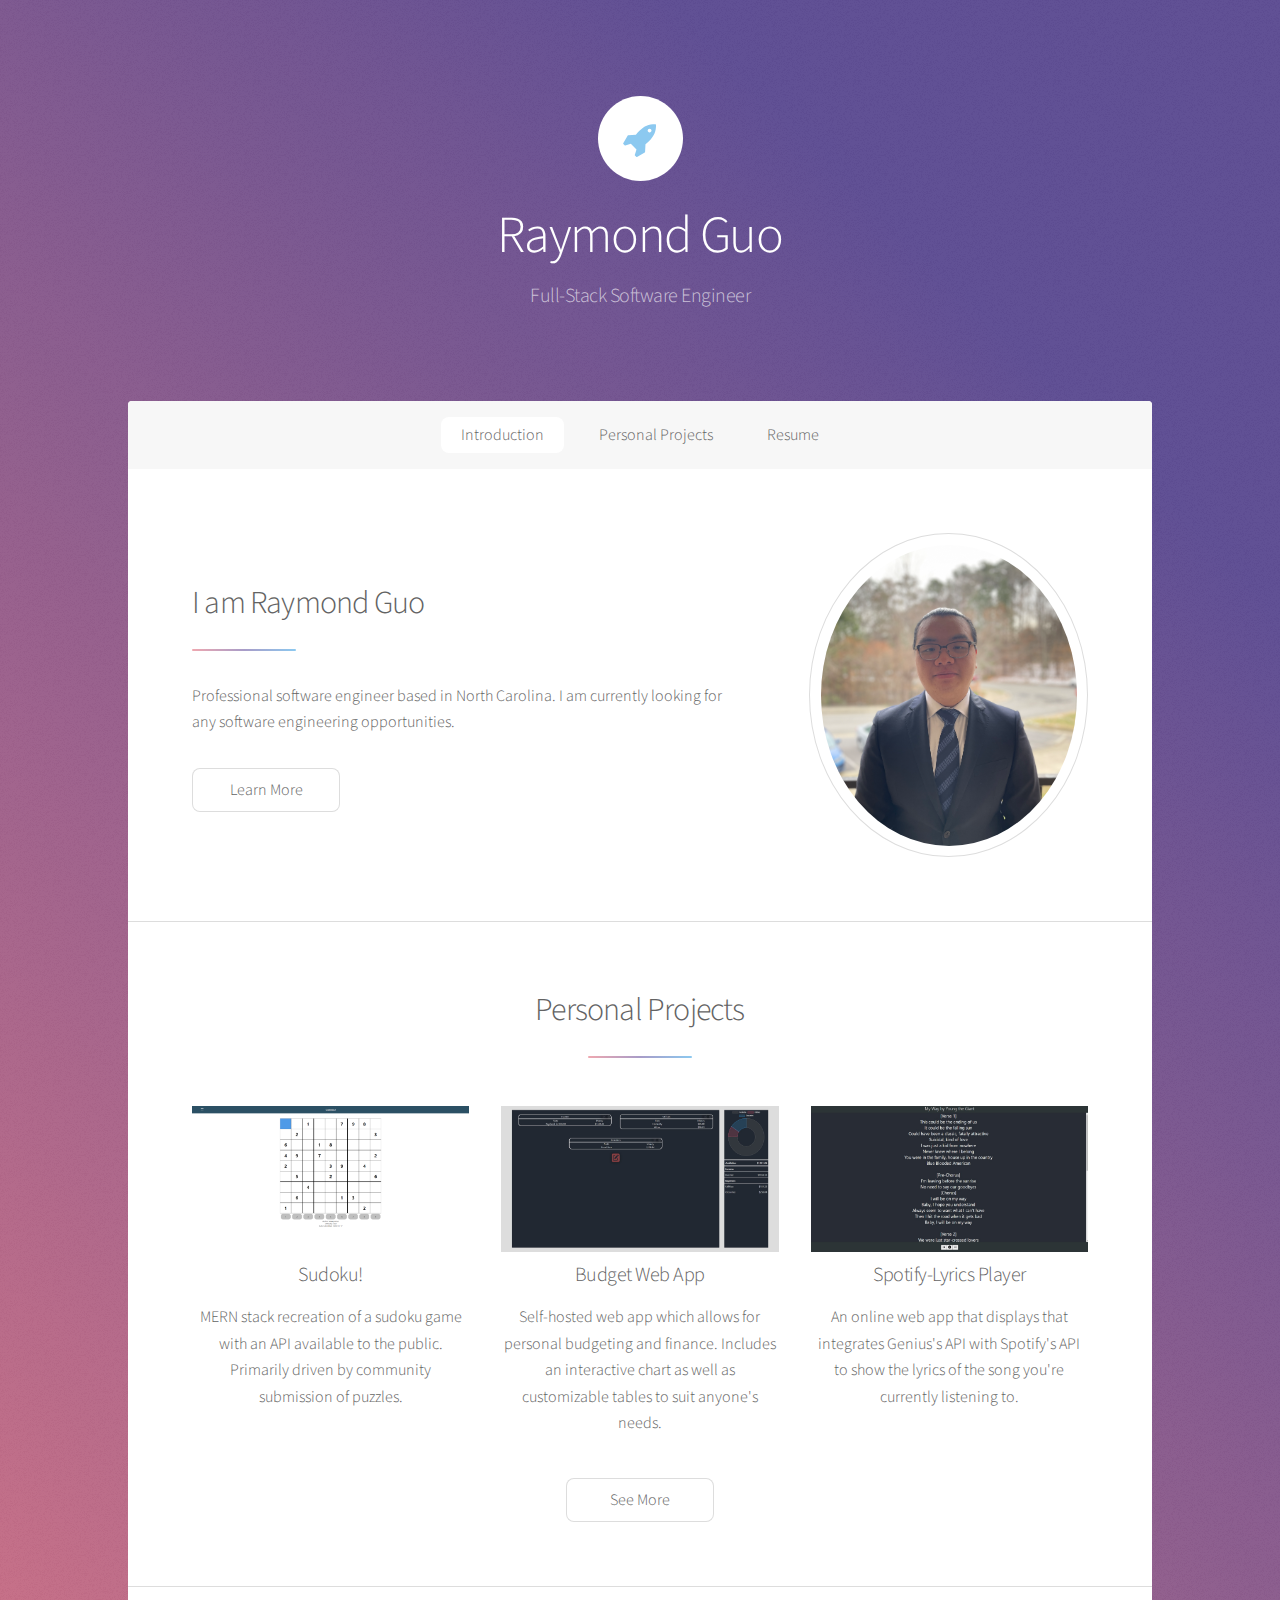
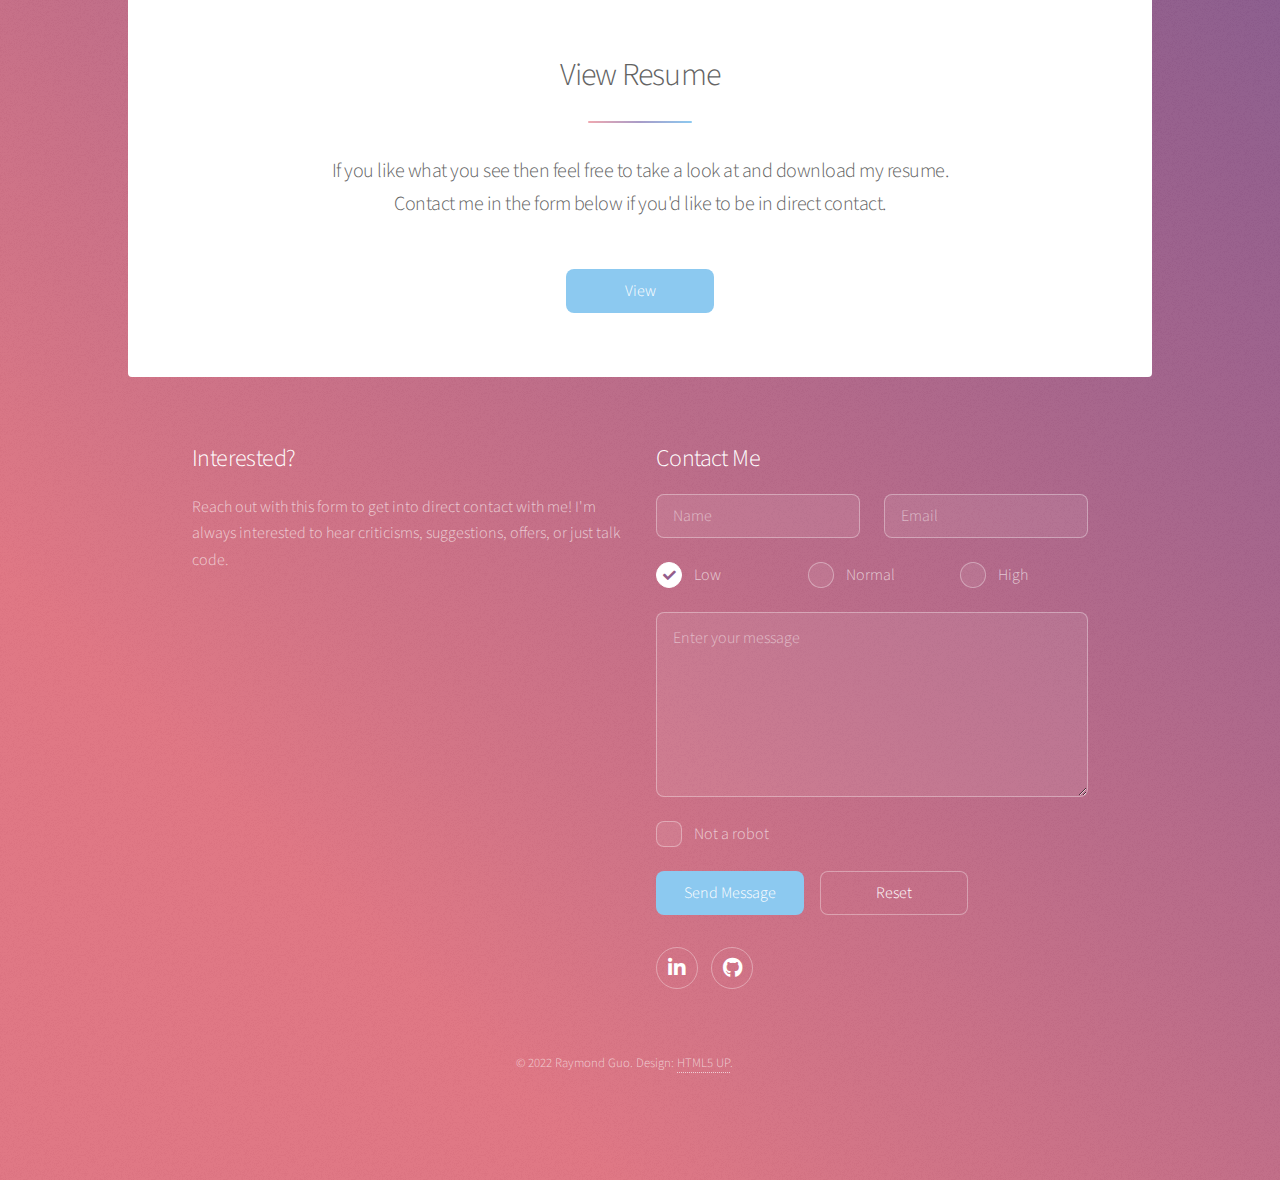
<file: index.html>
<!DOCTYPE HTML>
<!--
	Stellar by HTML5 UP
	html5up.net | @ajlkn
	Free for personal and commercial use under the CCA 3.0 license (html5up.net/license)
-->
<html>
	<head>
		<title>Raymond Guo</title>
		<meta charset="utf-8" />
		<meta name="viewport" content="width=device-width, initial-scale=1, user-scalable=no" />
		<link rel="stylesheet" href="assets/css/main.css" />
		<noscript><link rel="stylesheet" href="assets/css/noscript.css" /></noscript>
	</head>
	<body class="is-preload">

		<!-- Wrapper -->
			<div id="wrapper">

				<!-- Header -->
					<header id="header" class="alt">
						<span class="logo"><img src="images/logo.svg" alt="" /></span>
						<h1>Raymond Guo</h1>
						<p>Full-Stack Software Engineer</p>
					</header>

				<!-- Nav -->
					<nav id="nav">
						<ul>
							<li><a href="#intro" class="active">Introduction</a></li>
							<li><a href="#first">Personal Projects</a></li>
							<!-- <li><a href="#second">Second Section</a></li> -->
							<li><a href="#cta">Resume</a></li>
						</ul>
					</nav>

				<!-- Main -->
					<div id="main">

						<!-- Introduction -->
							<section id="intro" class="main">
								<div class="spotlight">
									<div class="content">
										<header class="major">
											<h2>I am Raymond Guo</h2>
										</header>
										<p>Professional software engineer based in North Carolina. I am currently looking for any software engineering opportunities.</p>
										<ul class="actions">
											<li><a href="generic.html" class="button">Learn More</a></li>
										</ul>
									</div>
									<span class="image"><img src="images/head.jpg" alt="" /></span>
								</div>
							</section>

						<!-- First Section -->
							<section id="first" class="main special">
								<header class="major">
									<h2>Personal Projects</h2>
								</header>
								<ul class="features">
									<li>
										<img class="projects" src="images/sud/sudoku.png" alt="" height="45%" width="100%"/>
										<h3>Sudoku!</h3>
										<p>MERN stack recreation of a sudoku game with an API available to the public. Primarily driven by community submission of puzzles.</p>
									</li>
									<li>
										<img class="projects" src="images/bwa/default.jpg" alt="" height="45%" width="100%"/>
										<h3>Budget Web App</h3>
										<p>Self-hosted web app which allows for personal budgeting and finance. Includes an interactive chart as well as customizable tables to suit anyone's needs.</p>
									</li>
									<li>
										<img class="projects" src="images/sla/lyrics.jpg" alt="" height="45%" width="100%"/>
										<h3>Spotify-Lyrics Player</h3>
										<p>An online web app that displays that integrates Genius's API with Spotify's API to show the lyrics of the song you're currently listening to.</p>
									</li>
								</ul>
								<footer class="major">
									<ul class="actions special">
										<li><a href="projects.html" class="button">See More</a></li>
									</ul>
								</footer>
							</section>

						<!-- Second Section -->
							<!-- <section id="second" class="main special">
								<header class="major">
									<h2>Ipsum consequat</h2>
									<p>Donec imperdiet consequat consequat. Suspendisse feugiat congue<br />
									posuere. Nulla massa urna, fermentum eget quam aliquet.</p>
								</header>
								<ul class="statistics">
									<li class="style1">
										<span class="icon solid fa-code-branch"></span>
										<strong>5,120</strong> Etiam
									</li>
									<li class="style2">
										<span class="icon fa-folder-open"></span>
										<strong>8,192</strong> Magna
									</li>
									<li class="style3">
										<span class="icon solid fa-signal"></span>
										<strong>2,048</strong> Tempus
									</li>
									<li class="style4">
										<span class="icon solid fa-laptop"></span>
										<strong>4,096</strong> Aliquam
									</li>
									<li class="style5">
										<span class="icon fa-gem"></span>
										<strong>1,024</strong> Nullam
									</li>
								</ul>
								<p class="content">Nam elementum nisl et mi a commodo porttitor. Morbi sit amet nisl eu arcu faucibus hendrerit vel a risus. Nam a orci mi, elementum ac arcu sit amet, fermentum pellentesque et purus. Integer maximus varius lorem, sed convallis diam accumsan sed. Etiam porttitor placerat sapien, sed eleifend a enim pulvinar faucibus semper quis ut arcu. Ut non nisl a mollis est efficitur vestibulum. Integer eget purus nec nulla mattis et accumsan ut magna libero. Morbi auctor iaculis porttitor. Sed ut magna ac risus et hendrerit scelerisque. Praesent eleifend lacus in lectus aliquam porta. Cras eu ornare dui curabitur lacinia.</p>
								<footer class="major">
									<ul class="actions special">
										<li><a href="generic.html" class="button">Learn More</a></li>
									</ul>
								</footer>
							</section> -->

						<!-- Get Started -->
							<section id="cta" class="main special">
								<header class="major">
									<h2>View Resume</h2>
									<p>If you like what you see then feel free to take a look at and download my resume.<br />
									Contact me in the form below if you'd like to be in direct contact.</p>
								</header>
								<footer class="major">
									<ul class="actions special">
										<li><a href="resume.html" class="button primary">View</a></li>
									</ul>
								</footer>
							</section>

					</div>

				<!-- Footer -->
					<footer id="footer">
						<section>
							<h2>Interested?</h2>
							<p>Reach out with this form to get into direct contact with me! I'm always interested to hear criticisms, suggestions, offers, or just talk code.</p>
						</section>
						<section>
							<h2>Contact Me</h2>
							<section>
								<form name="contact" method="post" data-netlify="true">
									<div class="row gtr-uniform">
										<div class="col-6 col-12-xsmall">
											<input type="text" name="name" id="demo-name" value="" placeholder="Name" />
										</div>
										<div class="col-6 col-12-xsmall">
											<input type="email" name="email" id="demo-email" value="" placeholder="Email" />
										</div>
										<div class="col-4 col-12-small">
											<input type="radio" id="demo-priority-low" name="priority" checked>
											<label for="demo-priority-low">Low</label>
										</div>
										<div class="col-4 col-12-small">
											<input type="radio" id="demo-priority-normal" name="priority">
											<label for="demo-priority-normal">Normal</label>
										</div>
										<div class="col-4 col-12-small">
											<input type="radio" id="demo-priority-high" name="priority">
											<label for="demo-priority-high">High</label>
										</div>
										<div class="col-12">
											<textarea name="message" id="demo-message" placeholder="Enter your message" rows="6"></textarea>
										</div>
										<div class="col-6 col-12-small">
											<input type="checkbox" id="demo-human" name="human" required>
											<label for="demo-human">Not a robot</label>
										</div>
										<div class="col-12">
											<ul class="actions">
												<li><input type="submit" value="Send Message" class="primary" /></li>
												<li><input type="reset" value="Reset" /></li>
											</ul>
										</div>
									</div>
								</form>
							</section>
							<ul class="icons">
								<li><a href="https://www.linkedin.com/in/raymond-matthew-guo/" class="icon brands fa-brands fa-linkedin-in alt"><span class="label">LinkedIn</span></a></li>
								<li><a href="https://github.com/RayGuo357" class="icon brands fa-github alt"><span class="label">GitHub</span></a></li>
								<!-- <li><a href="#" class="icon brands fa-dribbble alt"><span class="label">Dribbble</span></a></li> -->
							</ul>
						</section>
						<p class="copyright">&copy; 2022 Raymond Guo. Design: <a href="https://html5up.net">HTML5 UP</a>.</p>
					</footer>

			</div>

		<!-- Scripts -->
			<script src="assets/js/jquery.min.js"></script>
			<script src="assets/js/jquery.scrollex.min.js"></script>
			<script src="assets/js/jquery.scrolly.min.js"></script>
			<script src="assets/js/browser.min.js"></script>
			<script src="assets/js/breakpoints.min.js"></script>
			<script src="assets/js/util.js"></script>
			<script src="assets/js/main.js"></script>

	</body>
</html>
</file>
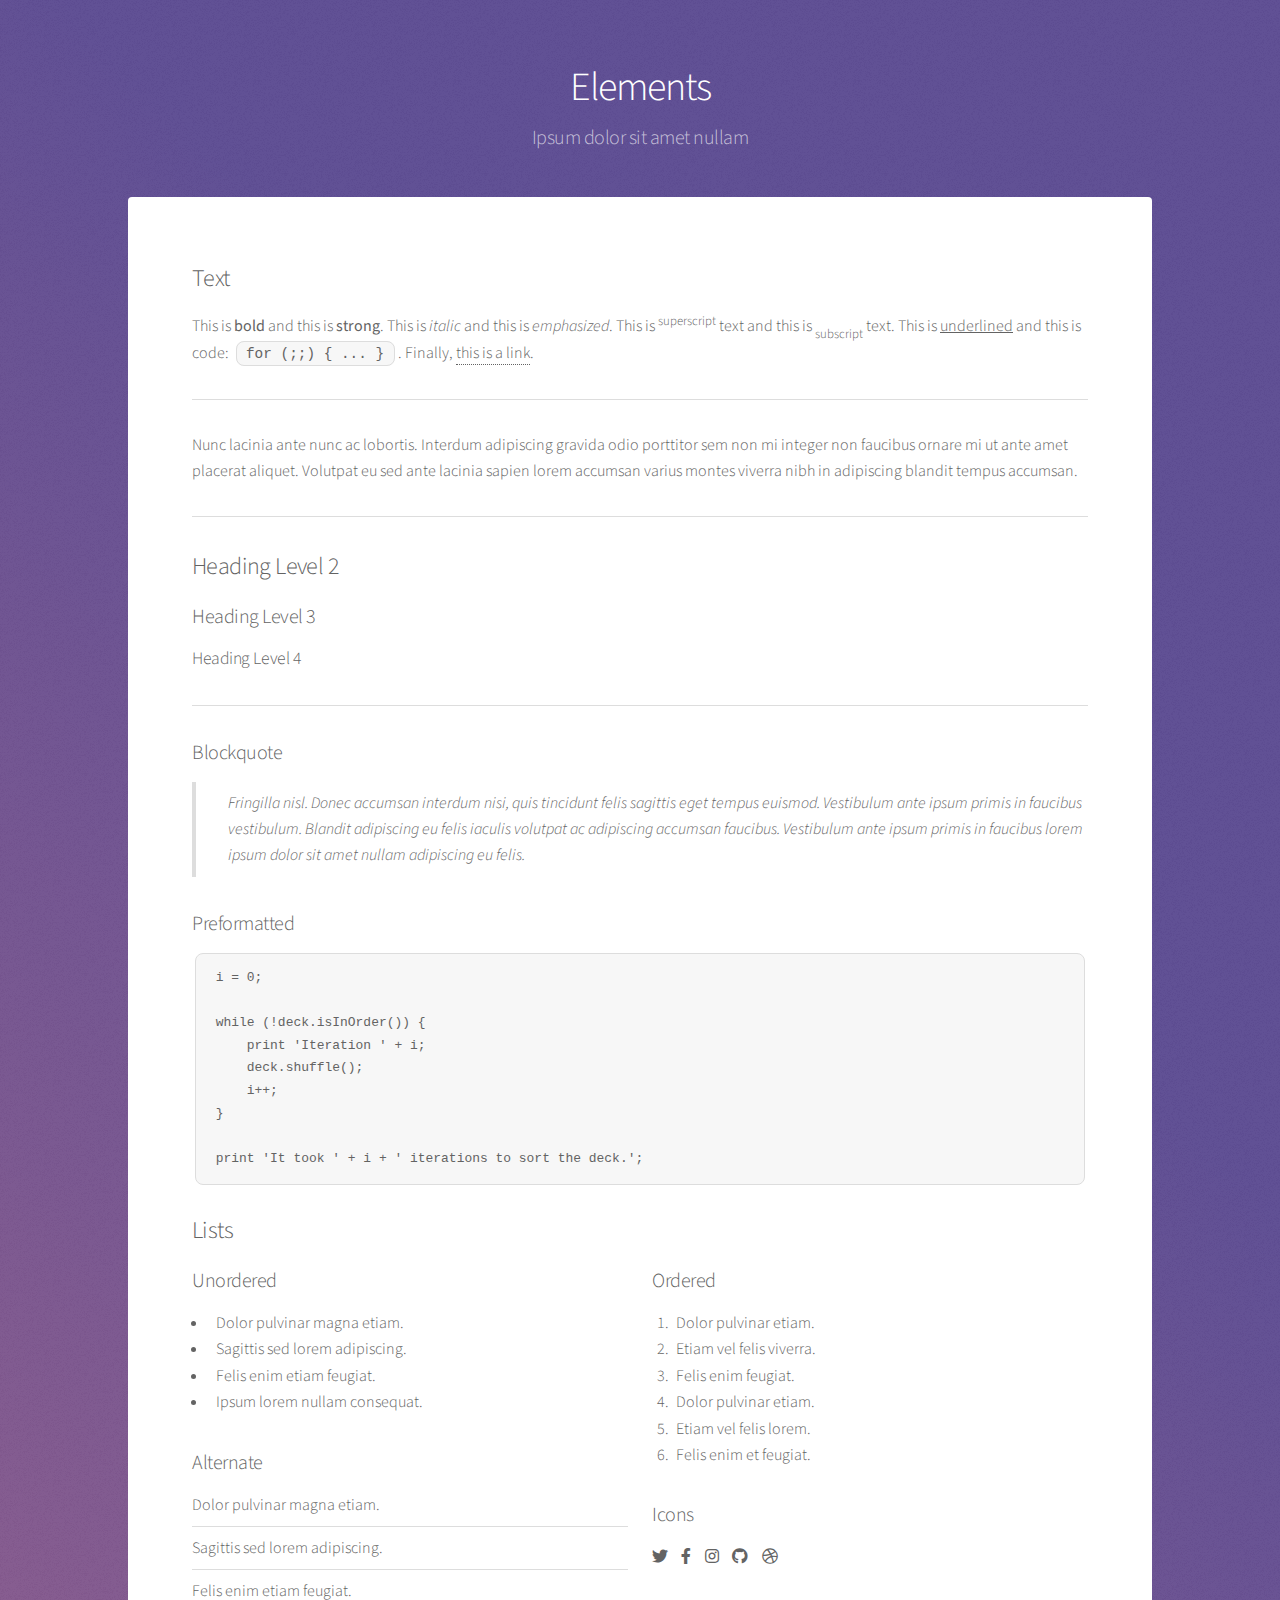
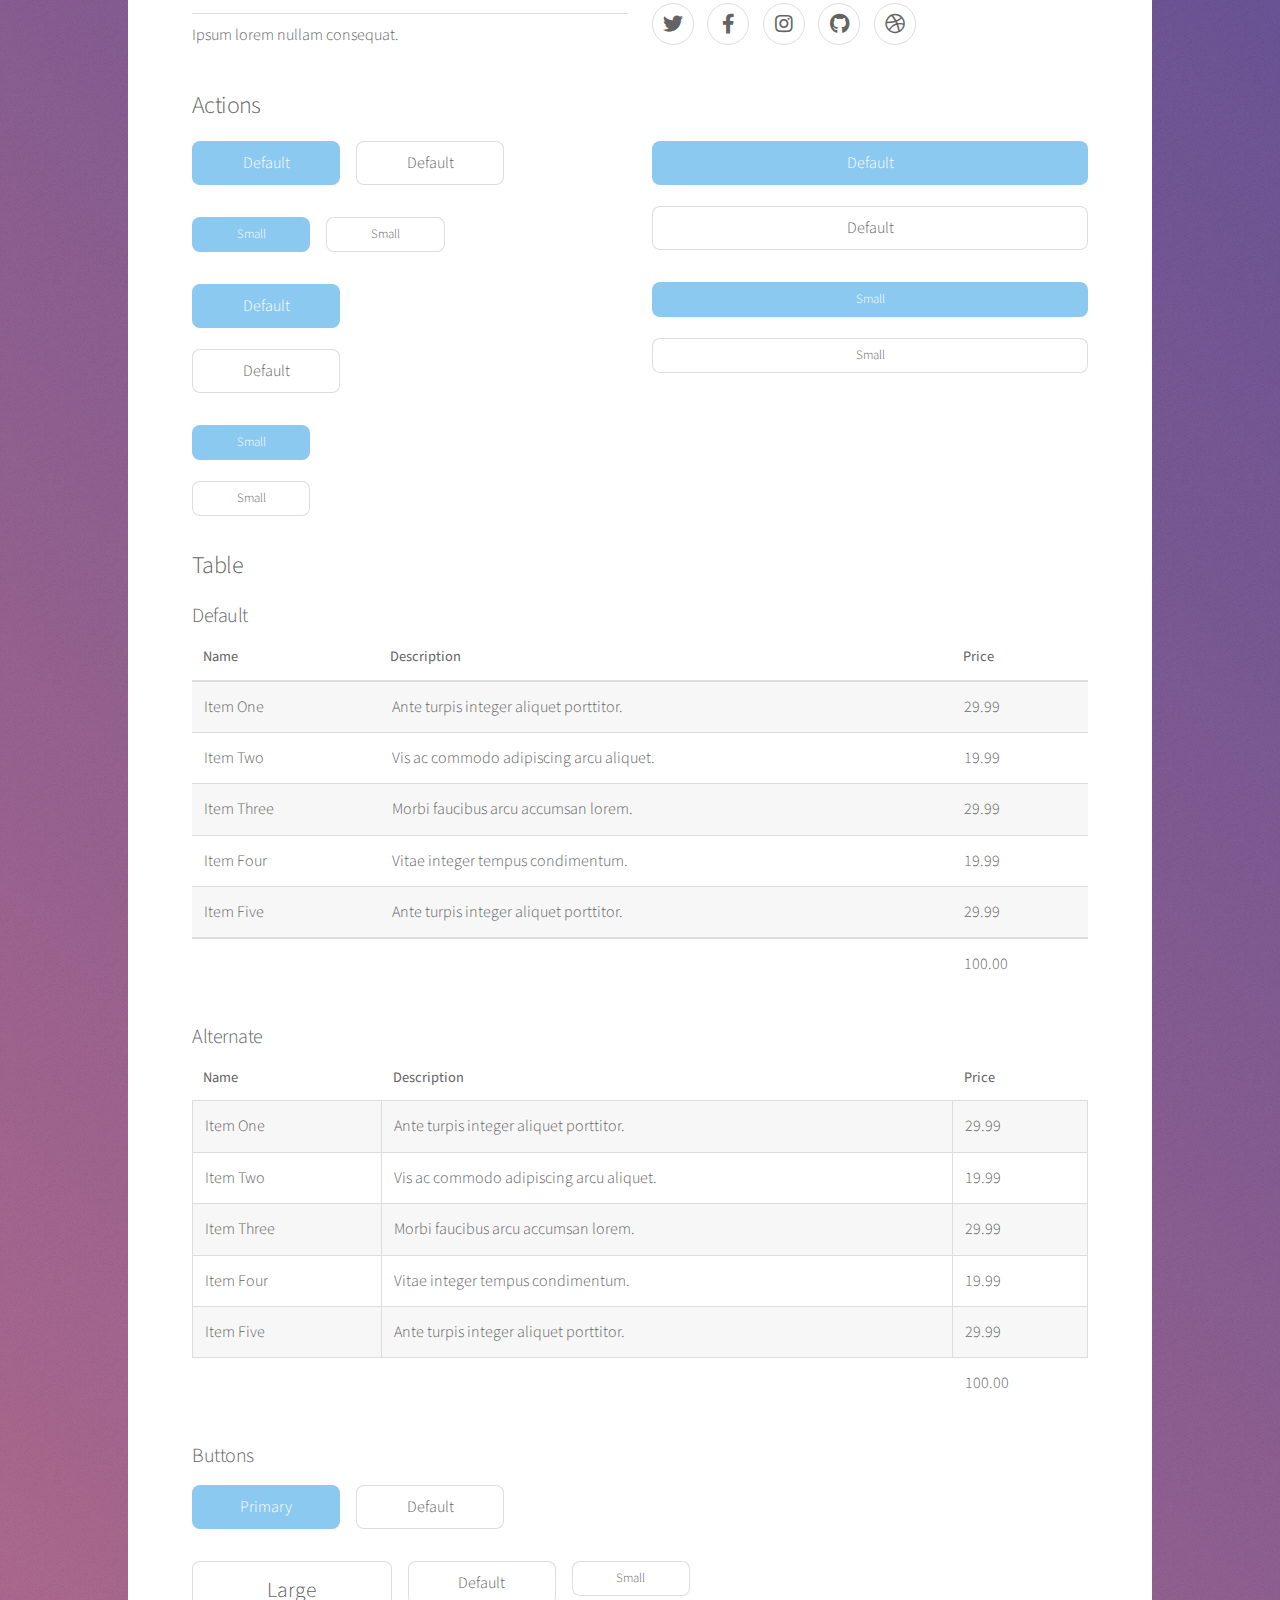
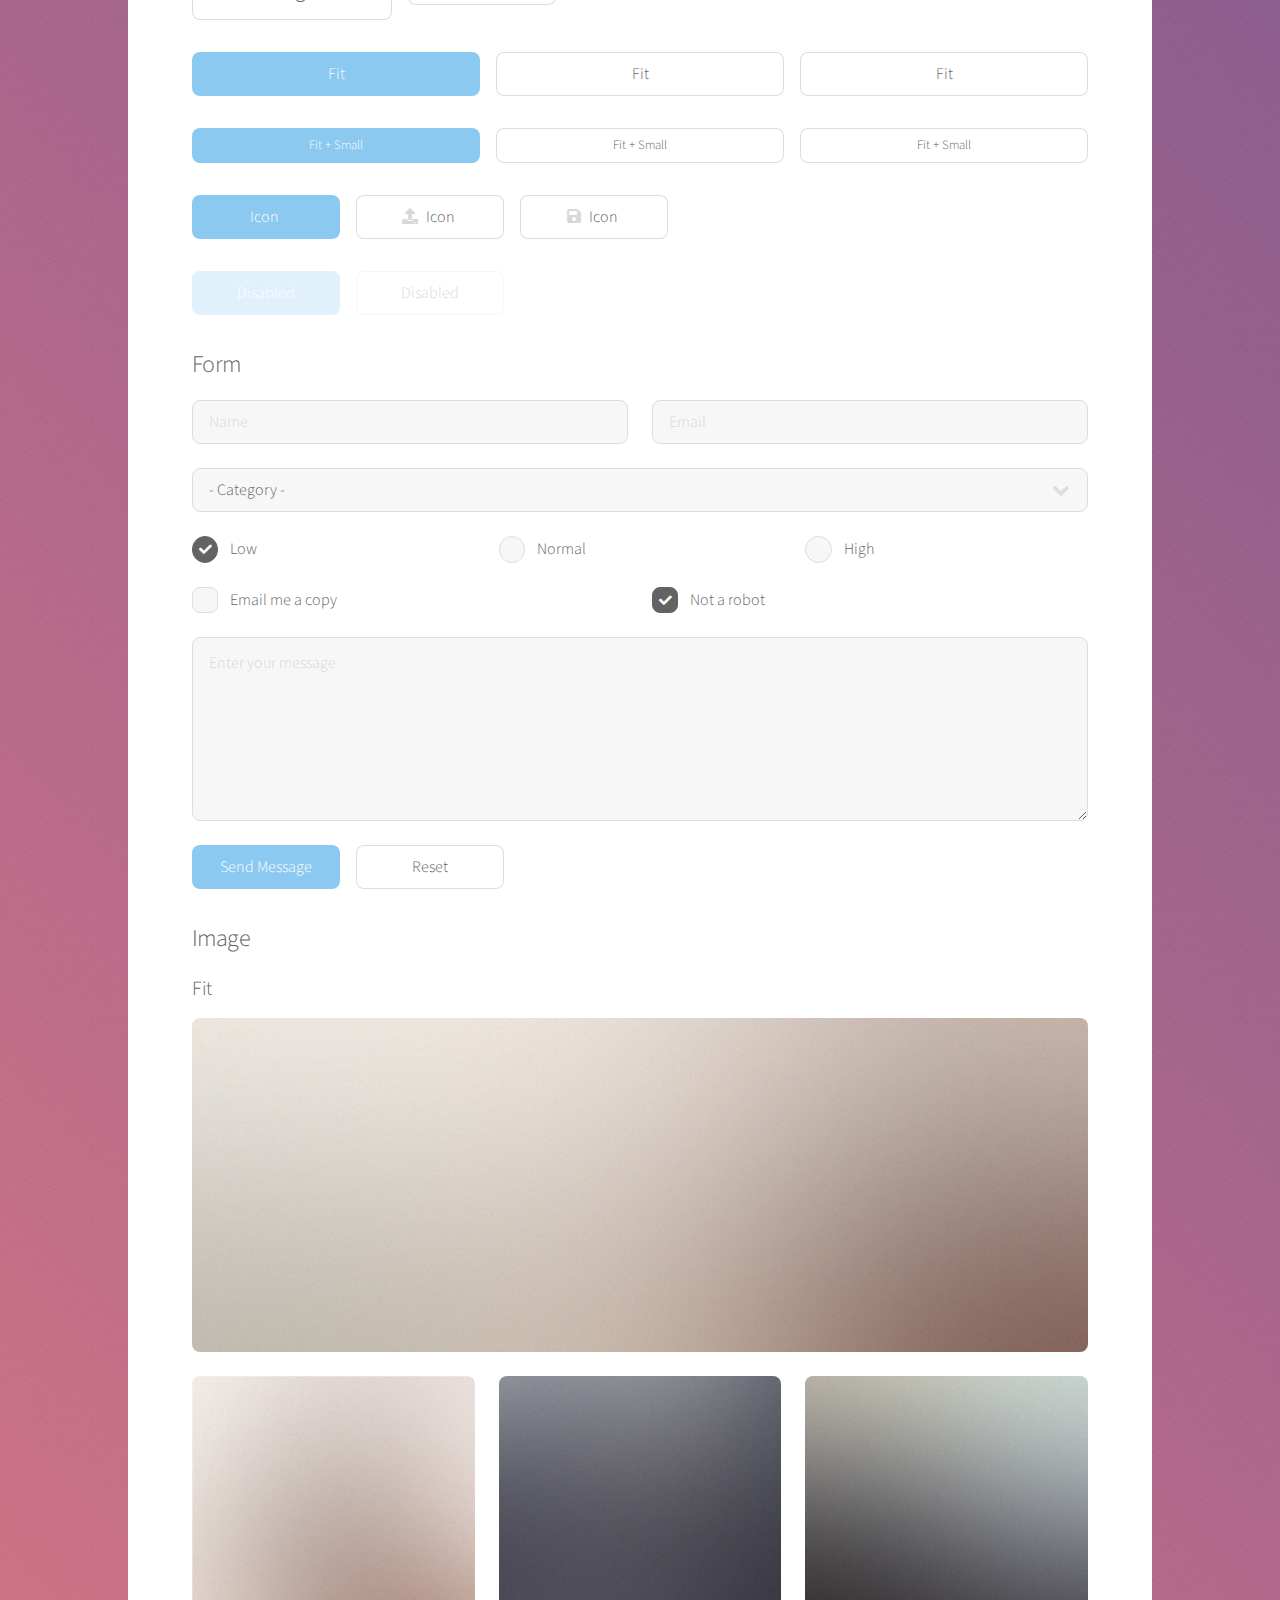
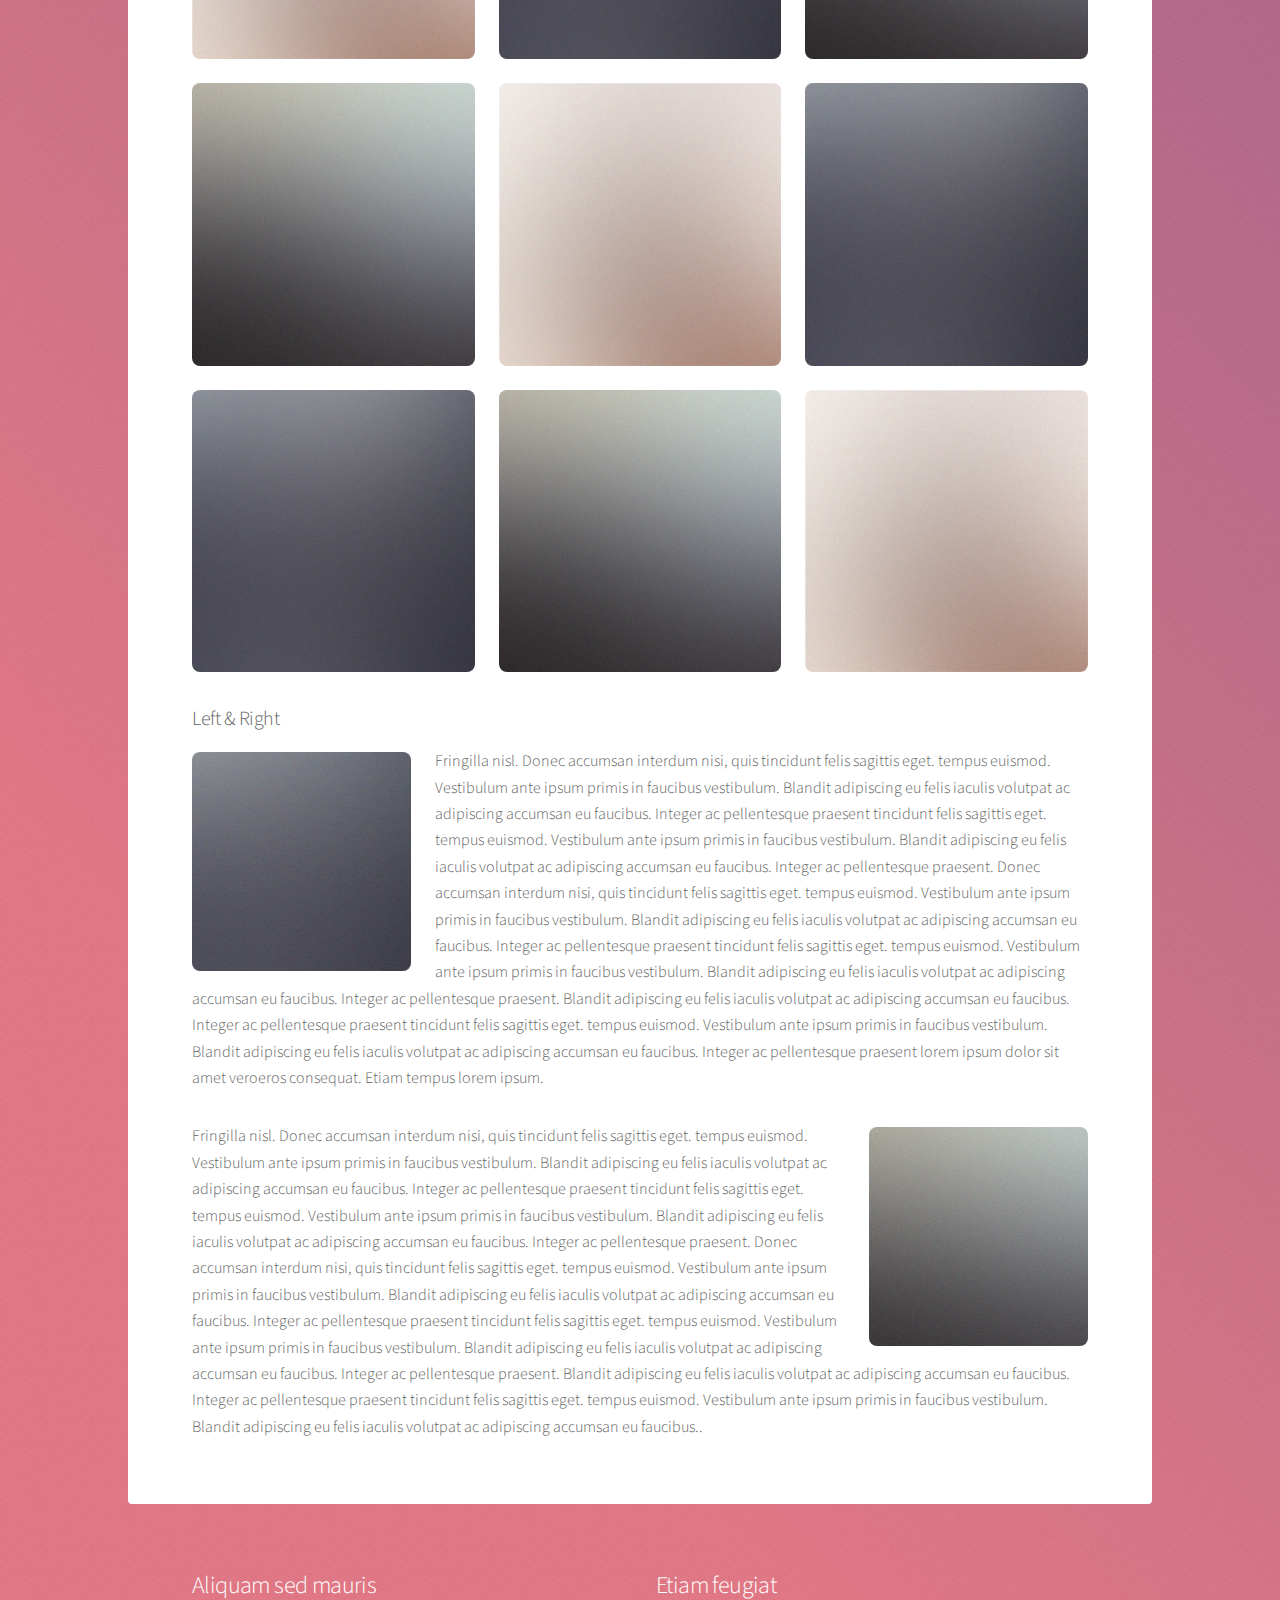
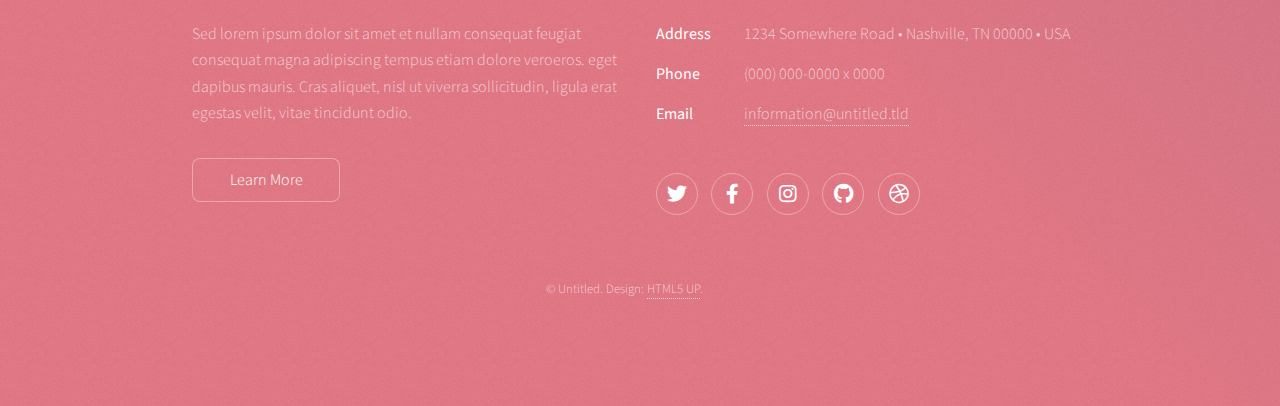
<file: elements.html>
<!DOCTYPE HTML>
<!--
	Stellar by HTML5 UP
	html5up.net | @ajlkn
	Free for personal and commercial use under the CCA 3.0 license (html5up.net/license)
-->
<html>
	<head>
		<title>Elements - Stellar by HTML5 UP</title>
		<meta charset="utf-8" />
		<meta name="viewport" content="width=device-width, initial-scale=1, user-scalable=no" />
		<link rel="stylesheet" href="assets/css/main.css" />
		<noscript><link rel="stylesheet" href="assets/css/noscript.css" /></noscript>
	</head>
	<body class="is-preload">

		<!-- Wrapper -->
			<div id="wrapper">

				<!-- Header -->
					<header id="header">
						<h1>Elements</h1>
						<p>Ipsum dolor sit amet nullam</p>
					</header>

				<!-- Main -->
					<div id="main">

						<!-- Content -->
							<section id="content" class="main">

								<!-- Text -->
									<section>
										<h2>Text</h2>
										<p>This is <b>bold</b> and this is <strong>strong</strong>. This is <i>italic</i> and this is <em>emphasized</em>.
										This is <sup>superscript</sup> text and this is <sub>subscript</sub> text.
										This is <u>underlined</u> and this is code: <code>for (;;) { ... }</code>. Finally, <a href="#">this is a link</a>.</p>
										<hr />
										<p>Nunc lacinia ante nunc ac lobortis. Interdum adipiscing gravida odio porttitor sem non mi integer non faucibus ornare mi ut ante amet placerat aliquet. Volutpat eu sed ante lacinia sapien lorem accumsan varius montes viverra nibh in adipiscing blandit tempus accumsan.</p>
										<hr />
										<h2>Heading Level 2</h2>
										<h3>Heading Level 3</h3>
										<h4>Heading Level 4</h4>
										<hr />
										<h3>Blockquote</h3>
										<blockquote>Fringilla nisl. Donec accumsan interdum nisi, quis tincidunt felis sagittis eget tempus euismod. Vestibulum ante ipsum primis in faucibus vestibulum. Blandit adipiscing eu felis iaculis volutpat ac adipiscing accumsan faucibus. Vestibulum ante ipsum primis in faucibus lorem ipsum dolor sit amet nullam adipiscing eu felis.</blockquote>
										<h3>Preformatted</h3>
										<pre><code>i = 0;

while (!deck.isInOrder()) {
    print 'Iteration ' + i;
    deck.shuffle();
    i++;
}

print 'It took ' + i + ' iterations to sort the deck.';</code></pre>
									</section>

								<!-- Lists -->
									<section>
										<h2>Lists</h2>
										<div class="row">
											<div class="col-6 col-12-medium">
												<h3>Unordered</h3>
												<ul>
													<li>Dolor pulvinar magna etiam.</li>
													<li>Sagittis sed lorem adipiscing.</li>
													<li>Felis enim etiam feugiat.</li>
													<li>Ipsum lorem nullam consequat.</li>
												</ul>
												<h3>Alternate</h3>
												<ul class="alt">
													<li>Dolor pulvinar magna etiam.</li>
													<li>Sagittis sed lorem adipiscing.</li>
													<li>Felis enim etiam feugiat.</li>
													<li>Ipsum lorem nullam consequat.</li>
												</ul>
											</div>
											<div class="col-6 col-12-medium">
												<h3>Ordered</h3>
												<ol>
													<li>Dolor pulvinar etiam.</li>
													<li>Etiam vel felis viverra.</li>
													<li>Felis enim feugiat.</li>
													<li>Dolor pulvinar etiam.</li>
													<li>Etiam vel felis lorem.</li>
													<li>Felis enim et feugiat.</li>
												</ol>
												<h3>Icons</h3>
												<ul class="icons">
													<li><a href="#" class="icon brands fa-twitter"><span class="label">Twitter</span></a></li>
													<li><a href="#" class="icon brands fa-facebook-f"><span class="label">Facebook</span></a></li>
													<li><a href="#" class="icon brands fa-instagram"><span class="label">Instagram</span></a></li>
													<li><a href="#" class="icon brands fa-github"><span class="label">GitHub</span></a></li>
													<li><a href="#" class="icon brands fa-dribbble"><span class="label">Dribbble</span></a></li>
												</ul>
												<ul class="icons">
													<li><a href="#" class="icon brands alt fa-twitter"><span class="label">Twitter</span></a></li>
													<li><a href="#" class="icon brands alt fa-facebook-f"><span class="label">Facebook</span></a></li>
													<li><a href="#" class="icon brands alt fa-instagram"><span class="label">Instagram</span></a></li>
													<li><a href="#" class="icon brands alt fa-github"><span class="label">GitHub</span></a></li>
													<li><a href="#" class="icon brands alt fa-dribbble"><span class="label">Dribbble</span></a></li>
												</ul>
											</div>
										</div>
										<h2>Actions</h2>
										<div class="row">
											<div class="col-6 col-12-medium">
												<ul class="actions">
													<li><a href="#" class="button primary">Default</a></li>
													<li><a href="#" class="button">Default</a></li>
												</ul>
												<ul class="actions small">
													<li><a href="#" class="button primary small">Small</a></li>
													<li><a href="#" class="button small">Small</a></li>
												</ul>
												<ul class="actions stacked">
													<li><a href="#" class="button primary">Default</a></li>
													<li><a href="#" class="button">Default</a></li>
												</ul>
												<ul class="actions stacked">
													<li><a href="#" class="button primary small">Small</a></li>
													<li><a href="#" class="button small">Small</a></li>
												</ul>
											</div>
											<div class="col-6 col-12-medium">
												<ul class="actions stacked">
													<li><a href="#" class="button primary fit">Default</a></li>
													<li><a href="#" class="button fit">Default</a></li>
												</ul>
												<ul class="actions stacked">
													<li><a href="#" class="button primary small fit">Small</a></li>
													<li><a href="#" class="button small fit">Small</a></li>
												</ul>
											</div>
										</div>
									</section>

								<!-- Table -->
									<section>
										<h2>Table</h2>
										<h3>Default</h3>
										<div class="table-wrapper">
											<table>
												<thead>
													<tr>
														<th>Name</th>
														<th>Description</th>
														<th>Price</th>
													</tr>
												</thead>
												<tbody>
													<tr>
														<td>Item One</td>
														<td>Ante turpis integer aliquet porttitor.</td>
														<td>29.99</td>
													</tr>
													<tr>
														<td>Item Two</td>
														<td>Vis ac commodo adipiscing arcu aliquet.</td>
														<td>19.99</td>
													</tr>
													<tr>
														<td>Item Three</td>
														<td> Morbi faucibus arcu accumsan lorem.</td>
														<td>29.99</td>
													</tr>
													<tr>
														<td>Item Four</td>
														<td>Vitae integer tempus condimentum.</td>
														<td>19.99</td>
													</tr>
													<tr>
														<td>Item Five</td>
														<td>Ante turpis integer aliquet porttitor.</td>
														<td>29.99</td>
													</tr>
												</tbody>
												<tfoot>
													<tr>
														<td colspan="2"></td>
														<td>100.00</td>
													</tr>
												</tfoot>
											</table>
										</div>

										<h3>Alternate</h3>
										<div class="table-wrapper">
											<table class="alt">
												<thead>
													<tr>
														<th>Name</th>
														<th>Description</th>
														<th>Price</th>
													</tr>
												</thead>
												<tbody>
													<tr>
														<td>Item One</td>
														<td>Ante turpis integer aliquet porttitor.</td>
														<td>29.99</td>
													</tr>
													<tr>
														<td>Item Two</td>
														<td>Vis ac commodo adipiscing arcu aliquet.</td>
														<td>19.99</td>
													</tr>
													<tr>
														<td>Item Three</td>
														<td> Morbi faucibus arcu accumsan lorem.</td>
														<td>29.99</td>
													</tr>
													<tr>
														<td>Item Four</td>
														<td>Vitae integer tempus condimentum.</td>
														<td>19.99</td>
													</tr>
													<tr>
														<td>Item Five</td>
														<td>Ante turpis integer aliquet porttitor.</td>
														<td>29.99</td>
													</tr>
												</tbody>
												<tfoot>
													<tr>
														<td colspan="2"></td>
														<td>100.00</td>
													</tr>
												</tfoot>
											</table>
										</div>
									</section>

								<!-- Buttons -->
									<section>
										<h3>Buttons</h3>
										<ul class="actions">
											<li><a href="#" class="button primary">Primary</a></li>
											<li><a href="#" class="button">Default</a></li>
										</ul>
										<ul class="actions">
											<li><a href="#" class="button large">Large</a></li>
											<li><a href="#" class="button">Default</a></li>
											<li><a href="#" class="button small">Small</a></li>
										</ul>
										<ul class="actions fit">
											<li><a href="#" class="button primary fit">Fit</a></li>
											<li><a href="#" class="button fit">Fit</a></li>
											<li><a href="#" class="button fit">Fit</a></li>
										</ul>
										<ul class="actions fit small">
											<li><a href="#" class="button primary fit small">Fit + Small</a></li>
											<li><a href="#" class="button fit small">Fit + Small</a></li>
											<li><a href="#" class="button fit small">Fit + Small</a></li>
										</ul>
										<ul class="actions">
											<li><a href="#" class="button primary icon solidfa-download">Icon</a></li>
											<li><a href="#" class="button icon solid fa-upload">Icon</a></li>
											<li><a href="#" class="button icon solid fa-save">Icon</a></li>
										</ul>
										<ul class="actions">
											<li><span class="button primary disabled">Disabled</span></li>
											<li><span class="button disabled">Disabled</span></li>
										</ul>
									</section>

								<!-- Form -->
									<section>
										<h2>Form</h2>
										<form method="post" action="#">
											<div class="row gtr-uniform">
												<div class="col-6 col-12-xsmall">
													<input type="text" name="demo-name" id="demo-name" value="" placeholder="Name" />
												</div>
												<div class="col-6 col-12-xsmall">
													<input type="email" name="demo-email" id="demo-email" value="" placeholder="Email" />
												</div>
												<div class="col-12">
													<select name="demo-category" id="demo-category">
														<option value="">- Category -</option>
														<option value="1">Manufacturing</option>
														<option value="1">Shipping</option>
														<option value="1">Administration</option>
														<option value="1">Human Resources</option>
													</select>
												</div>
												<div class="col-4 col-12-small">
													<input type="radio" id="demo-priority-low" name="demo-priority" checked>
													<label for="demo-priority-low">Low</label>
												</div>
												<div class="col-4 col-12-small">
													<input type="radio" id="demo-priority-normal" name="demo-priority">
													<label for="demo-priority-normal">Normal</label>
												</div>
												<div class="col-4 col-12-small">
													<input type="radio" id="demo-priority-high" name="demo-priority">
													<label for="demo-priority-high">High</label>
												</div>
												<div class="col-6 col-12-small">
													<input type="checkbox" id="demo-copy" name="demo-copy">
													<label for="demo-copy">Email me a copy</label>
												</div>
												<div class="col-6 col-12-small">
													<input type="checkbox" id="demo-human" name="demo-human" checked>
													<label for="demo-human">Not a robot</label>
												</div>
												<div class="col-12">
													<textarea name="demo-message" id="demo-message" placeholder="Enter your message" rows="6"></textarea>
												</div>
												<div class="col-12">
													<ul class="actions">
														<li><input type="submit" value="Send Message" class="primary" /></li>
														<li><input type="reset" value="Reset" /></li>
													</ul>
												</div>
											</div>
										</form>
									</section>

								<!-- Image -->
									<section>
										<h2>Image</h2>
										<h3>Fit</h3>
										<div class="box alt">
											<div class="row gtr-uniform">
												<div class="col-12"><span class="image fit"><img src="images/pic04.jpg" alt="" /></span></div>
												<div class="col-4"><span class="image fit"><img src="images/pic01.jpg" alt="" /></span></div>
												<div class="col-4"><span class="image fit"><img src="images/pic02.jpg" alt="" /></span></div>
												<div class="col-4"><span class="image fit"><img src="images/pic03.jpg" alt="" /></span></div>
												<div class="col-4"><span class="image fit"><img src="images/pic03.jpg" alt="" /></span></div>
												<div class="col-4"><span class="image fit"><img src="images/pic01.jpg" alt="" /></span></div>
												<div class="col-4"><span class="image fit"><img src="images/pic02.jpg" alt="" /></span></div>
												<div class="col-4"><span class="image fit"><img src="images/pic02.jpg" alt="" /></span></div>
												<div class="col-4"><span class="image fit"><img src="images/pic03.jpg" alt="" /></span></div>
												<div class="col-4"><span class="image fit"><img src="images/pic01.jpg" alt="" /></span></div>
											</div>
										</div>
										<h3>Left &amp; Right</h3>
										<p><span class="image left"><img src="images/pic05.jpg" alt="" /></span>Fringilla nisl. Donec accumsan interdum nisi, quis tincidunt felis sagittis eget. tempus euismod. Vestibulum ante ipsum primis in faucibus vestibulum. Blandit adipiscing eu felis iaculis volutpat ac adipiscing accumsan eu faucibus. Integer ac pellentesque praesent tincidunt felis sagittis eget. tempus euismod. Vestibulum ante ipsum primis in faucibus vestibulum. Blandit adipiscing eu felis iaculis volutpat ac adipiscing accumsan eu faucibus. Integer ac pellentesque praesent. Donec accumsan interdum nisi, quis tincidunt felis sagittis eget. tempus euismod. Vestibulum ante ipsum primis in faucibus vestibulum. Blandit adipiscing eu felis iaculis volutpat ac adipiscing accumsan eu faucibus. Integer ac pellentesque praesent tincidunt felis sagittis eget. tempus euismod. Vestibulum ante ipsum primis in faucibus vestibulum. Blandit adipiscing eu felis iaculis volutpat ac adipiscing accumsan eu faucibus. Integer ac pellentesque praesent. Blandit adipiscing eu felis iaculis volutpat ac adipiscing accumsan eu faucibus. Integer ac pellentesque praesent tincidunt felis sagittis eget. tempus euismod. Vestibulum ante ipsum primis in faucibus vestibulum. Blandit adipiscing eu felis iaculis volutpat ac adipiscing accumsan eu faucibus. Integer ac pellentesque praesent lorem ipsum dolor sit amet veroeros consequat. Etiam tempus lorem ipsum.</p>
										<p><span class="image right"><img src="images/pic06.jpg" alt="" /></span>Fringilla nisl. Donec accumsan interdum nisi, quis tincidunt felis sagittis eget. tempus euismod. Vestibulum ante ipsum primis in faucibus vestibulum. Blandit adipiscing eu felis iaculis volutpat ac adipiscing accumsan eu faucibus. Integer ac pellentesque praesent tincidunt felis sagittis eget. tempus euismod. Vestibulum ante ipsum primis in faucibus vestibulum. Blandit adipiscing eu felis iaculis volutpat ac adipiscing accumsan eu faucibus. Integer ac pellentesque praesent. Donec accumsan interdum nisi, quis tincidunt felis sagittis eget. tempus euismod. Vestibulum ante ipsum primis in faucibus vestibulum. Blandit adipiscing eu felis iaculis volutpat ac adipiscing accumsan eu faucibus. Integer ac pellentesque praesent tincidunt felis sagittis eget. tempus euismod. Vestibulum ante ipsum primis in faucibus vestibulum. Blandit adipiscing eu felis iaculis volutpat ac adipiscing accumsan eu faucibus. Integer ac pellentesque praesent. Blandit adipiscing eu felis iaculis volutpat ac adipiscing accumsan eu faucibus. Integer ac pellentesque praesent tincidunt felis sagittis eget. tempus euismod. Vestibulum ante ipsum primis in faucibus vestibulum. Blandit adipiscing eu felis iaculis volutpat ac adipiscing accumsan eu faucibus..</p>
									</section>

							</section>

					</div>

				<!-- Footer -->
					<footer id="footer">
						<section>
							<h2>Aliquam sed mauris</h2>
							<p>Sed lorem ipsum dolor sit amet et nullam consequat feugiat consequat magna adipiscing tempus etiam dolore veroeros. eget dapibus mauris. Cras aliquet, nisl ut viverra sollicitudin, ligula erat egestas velit, vitae tincidunt odio.</p>
							<ul class="actions">
								<li><a href="#" class="button">Learn More</a></li>
							</ul>
						</section>
						<section>
							<h2>Etiam feugiat</h2>
							<dl class="alt">
								<dt>Address</dt>
								<dd>1234 Somewhere Road &bull; Nashville, TN 00000 &bull; USA</dd>
								<dt>Phone</dt>
								<dd>(000) 000-0000 x 0000</dd>
								<dt>Email</dt>
								<dd><a href="#">information@untitled.tld</a></dd>
							</dl>
							<ul class="icons">
								<li><a href="#" class="icon brands fa-twitter alt"><span class="label">Twitter</span></a></li>
								<li><a href="#" class="icon brands fa-facebook-f alt"><span class="label">Facebook</span></a></li>
								<li><a href="#" class="icon brands fa-instagram alt"><span class="label">Instagram</span></a></li>
								<li><a href="#" class="icon brands fa-github alt"><span class="label">GitHub</span></a></li>
								<li><a href="#" class="icon brands fa-dribbble alt"><span class="label">Dribbble</span></a></li>
							</ul>
						</section>
						<p class="copyright">&copy; Untitled. Design: <a href="https://html5up.net">HTML5 UP</a>.</p>
					</footer>

			</div>

		<!-- Scripts -->
			<script src="assets/js/jquery.min.js"></script>
			<script src="assets/js/jquery.scrollex.min.js"></script>
			<script src="assets/js/jquery.scrolly.min.js"></script>
			<script src="assets/js/browser.min.js"></script>
			<script src="assets/js/breakpoints.min.js"></script>
			<script src="assets/js/util.js"></script>
			<script src="assets/js/main.js"></script>

	</body>
</html>
</file>
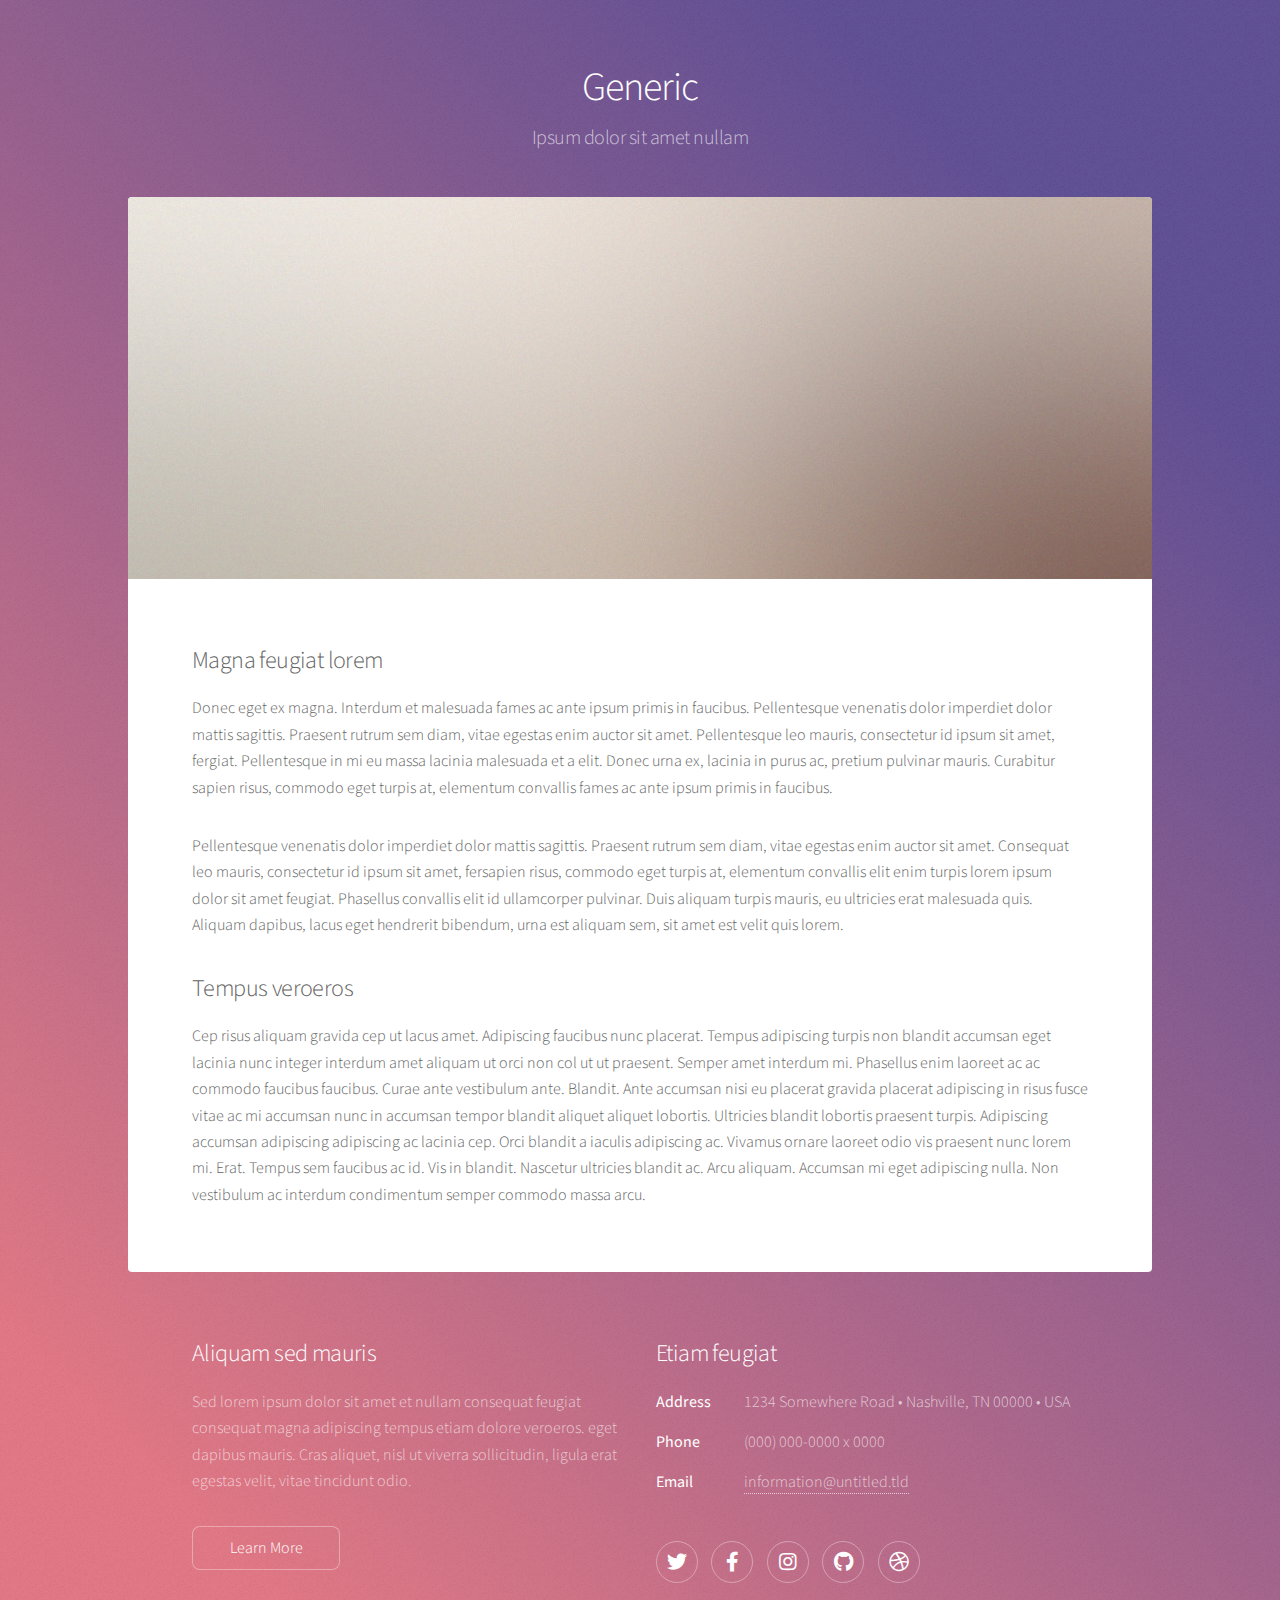
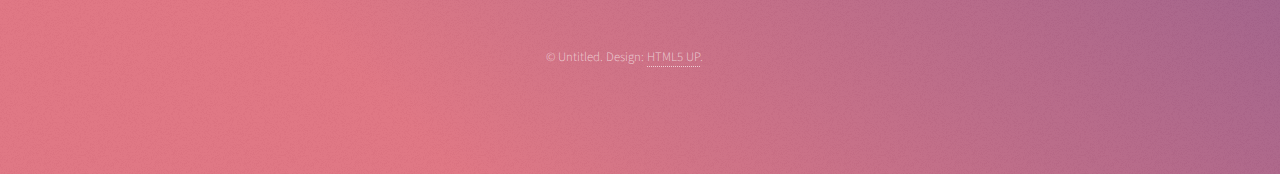
<file: generic.html>
<!DOCTYPE HTML>
<!--
	Stellar by HTML5 UP
	html5up.net | @ajlkn
	Free for personal and commercial use under the CCA 3.0 license (html5up.net/license)
-->
<html>
	<head>
		<title>Generic - Stellar by HTML5 UP</title>
		<meta charset="utf-8" />
		<meta name="viewport" content="width=device-width, initial-scale=1, user-scalable=no" />
		<link rel="stylesheet" href="assets/css/main.css" />
		<noscript><link rel="stylesheet" href="assets/css/noscript.css" /></noscript>
	</head>
	<body class="is-preload">

		<!-- Wrapper -->
			<div id="wrapper">

				<!-- Header -->
					<header id="header">
						<h1>Generic</h1>
						<p>Ipsum dolor sit amet nullam</p>
					</header>

				<!-- Main -->
					<div id="main">

						<!-- Content -->
							<section id="content" class="main">
								<span class="image main"><img src="images/pic04.jpg" alt="" /></span>
								<h2>Magna feugiat lorem</h2>
								<p>Donec eget ex magna. Interdum et malesuada fames ac ante ipsum primis in faucibus. Pellentesque venenatis dolor imperdiet dolor mattis sagittis. Praesent rutrum sem diam, vitae egestas enim auctor sit amet. Pellentesque leo mauris, consectetur id ipsum sit amet, fergiat. Pellentesque in mi eu massa lacinia malesuada et a elit. Donec urna ex, lacinia in purus ac, pretium pulvinar mauris. Curabitur sapien risus, commodo eget turpis at, elementum convallis fames ac ante ipsum primis in faucibus.</p>
								<p>Pellentesque venenatis dolor imperdiet dolor mattis sagittis. Praesent rutrum sem diam, vitae egestas enim auctor sit amet. Consequat leo mauris, consectetur id ipsum sit amet, fersapien risus, commodo eget turpis at, elementum convallis elit enim turpis lorem ipsum dolor sit amet feugiat. Phasellus convallis elit id ullamcorper pulvinar. Duis aliquam turpis mauris, eu ultricies erat malesuada quis. Aliquam dapibus, lacus eget hendrerit bibendum, urna est aliquam sem, sit amet est velit quis lorem.</p>
								<h2>Tempus veroeros</h2>
								<p>Cep risus aliquam gravida cep ut lacus amet. Adipiscing faucibus nunc placerat. Tempus adipiscing turpis non blandit accumsan eget lacinia nunc integer interdum amet aliquam ut orci non col ut ut praesent. Semper amet interdum mi. Phasellus enim laoreet ac ac commodo faucibus faucibus. Curae ante vestibulum ante. Blandit. Ante accumsan nisi eu placerat gravida placerat adipiscing in risus fusce vitae ac mi accumsan nunc in accumsan tempor blandit aliquet aliquet lobortis. Ultricies blandit lobortis praesent turpis. Adipiscing accumsan adipiscing adipiscing ac lacinia cep. Orci blandit a iaculis adipiscing ac. Vivamus ornare laoreet odio vis praesent nunc lorem mi. Erat. Tempus sem faucibus ac id. Vis in blandit. Nascetur ultricies blandit ac. Arcu aliquam. Accumsan mi eget adipiscing nulla. Non vestibulum ac interdum condimentum semper commodo massa arcu.</p>
							</section>

					</div>

				<!-- Footer -->
					<footer id="footer">
						<section>
							<h2>Aliquam sed mauris</h2>
							<p>Sed lorem ipsum dolor sit amet et nullam consequat feugiat consequat magna adipiscing tempus etiam dolore veroeros. eget dapibus mauris. Cras aliquet, nisl ut viverra sollicitudin, ligula erat egestas velit, vitae tincidunt odio.</p>
							<ul class="actions">
								<li><a href="#" class="button">Learn More</a></li>
							</ul>
						</section>
						<section>
							<h2>Etiam feugiat</h2>
							<dl class="alt">
								<dt>Address</dt>
								<dd>1234 Somewhere Road &bull; Nashville, TN 00000 &bull; USA</dd>
								<dt>Phone</dt>
								<dd>(000) 000-0000 x 0000</dd>
								<dt>Email</dt>
								<dd><a href="#">information@untitled.tld</a></dd>
							</dl>
							<ul class="icons">
								<li><a href="#" class="icon brands fa-twitter alt"><span class="label">Twitter</span></a></li>
								<li><a href="#" class="icon brands fa-facebook-f alt"><span class="label">Facebook</span></a></li>
								<li><a href="#" class="icon brands fa-instagram alt"><span class="label">Instagram</span></a></li>
								<li><a href="#" class="icon brands fa-github alt"><span class="label">GitHub</span></a></li>
								<li><a href="#" class="icon brands fa-dribbble alt"><span class="label">Dribbble</span></a></li>
							</ul>
						</section>
						<p class="copyright">&copy; Untitled. Design: <a href="https://html5up.net">HTML5 UP</a>.</p>
					</footer>

			</div>

		<!-- Scripts -->
			<script src="assets/js/jquery.min.js"></script>
			<script src="assets/js/jquery.scrollex.min.js"></script>
			<script src="assets/js/jquery.scrolly.min.js"></script>
			<script src="assets/js/browser.min.js"></script>
			<script src="assets/js/breakpoints.min.js"></script>
			<script src="assets/js/util.js"></script>
			<script src="assets/js/main.js"></script>

	</body>
</html>
</file>
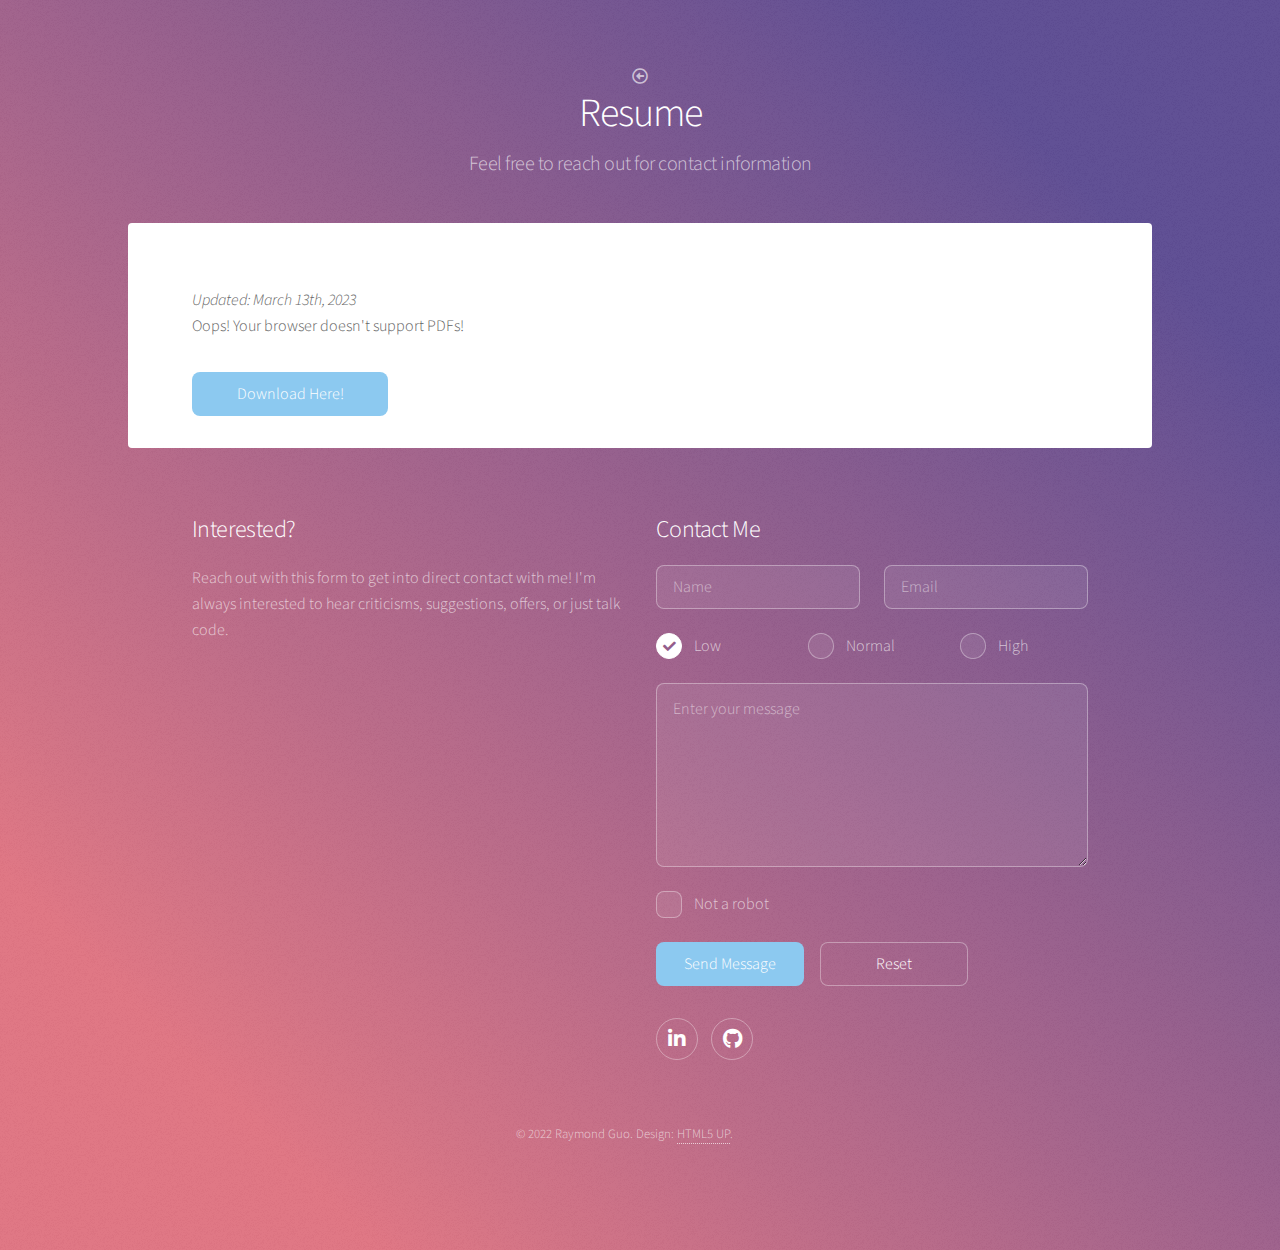
<file: resume.html>
<!DOCTYPE HTML>
<!--
	Stellar by HTML5 UP
	html5up.net | @ajlkn
	Free for personal and commercial use under the CCA 3.0 license (html5up.net/license)
-->
<html>
	<head>
		<title>Raymond Guo's Resume</title>
		<meta charset="utf-8" />
		<meta name="viewport" content="width=device-width, initial-scale=1, user-scalable=no" />
		<link rel="stylesheet" href="assets/css/main.css" />
		<noscript><link rel="stylesheet" href="assets/css/noscript.css" /></noscript>
	</head>
	<body class="is-preload">

		<!-- Wrapper -->
			<div id="wrapper">

				<!-- Header -->
					<header id="header">
                        <a href="index.html" class="icon fa-arrow-alt-circle-left"></a>
						<h1>Resume</h1>
						<p>Feel free to reach out for contact information</p>
					</header>

				<!-- Main -->
					<div id="main">

						<!-- Content -->
							<section id="content" class="main">
                                <i>Updated: March 13th, 2023</i>
                                <!-- <embed src="assets/Raymond Guo - Resume.pdf" width="100%" height="1200px" /> -->
                                <object data='assets/Raymond Guo - Resume.pdf' width="100%" height="1200px">
                                    <p>Oops! Your browser doesn't support PDFs!</p>
                                    <a href="assets/Raymond Guo - Resume.pdf" class="button primary" download="Raymond Guo - Resume.pdf">Download Here!</a></li>
                                </object>
							</section>

					</div>

				<!-- Footer -->
                <footer id="footer">
                    <section>
                        <h2>Interested?</h2>
                        <p>Reach out with this form to get into direct contact with me! I'm always interested to hear criticisms, suggestions, offers, or just talk code.</p>
                    </section>
                    <section>
                        <h2>Contact Me</h2>
                        <section>
                            <form name="contact" method="post" data-netlify="true">
                                <div class="row gtr-uniform">
                                    <div class="col-6 col-12-xsmall">
                                        <input type="text" name="name" id="demo-name" value="" placeholder="Name" />
                                    </div>
                                    <div class="col-6 col-12-xsmall">
                                        <input type="email" name="email" id="demo-email" value="" placeholder="Email" />
                                    </div>
                                    <div class="col-4 col-12-small">
                                        <input type="radio" id="demo-priority-low" name="priority" checked>
                                        <label for="demo-priority-low">Low</label>
                                    </div>
                                    <div class="col-4 col-12-small">
                                        <input type="radio" id="demo-priority-normal" name="priority">
                                        <label for="demo-priority-normal">Normal</label>
                                    </div>
                                    <div class="col-4 col-12-small">
                                        <input type="radio" id="demo-priority-high" name="priority">
                                        <label for="demo-priority-high">High</label>
                                    </div>
                                    <div class="col-12">
                                        <textarea name="message" id="demo-message" placeholder="Enter your message" rows="6"></textarea>
                                    </div>
                                    <div class="col-6 col-12-small">
                                        <input type="checkbox" id="demo-human" name="human" required>
                                        <label for="demo-human">Not a robot</label>
                                    </div>
                                    <div class="col-12">
                                        <ul class="actions">
                                            <li><input type="submit" value="Send Message" class="primary" /></li>
                                            <li><input type="reset" value="Reset" /></li>
                                        </ul>
                                    </div>
                                </div>
                            </form>
                        </section>
                        <ul class="icons">
                            <li><a href="https://www.linkedin.com/in/raymond-matthew-guo/" class="icon brands fa-brands fa-linkedin-in alt"><span class="label">LinkedIn</span></a></li>
                            <li><a href="https://github.com/RayGuo357" class="icon brands fa-github alt"><span class="label">GitHub</span></a></li>
                            <!-- <li><a href="#" class="icon brands fa-dribbble alt"><span class="label">Dribbble</span></a></li> -->
                        </ul>
                    </section>
                    <p class="copyright">&copy; 2022 Raymond Guo. Design: <a href="https://html5up.net">HTML5 UP</a>.</p>
                </footer>

			</div>

		<!-- Scripts -->
			<script src="assets/js/jquery.min.js"></script>
			<script src="assets/js/jquery.scrollex.min.js"></script>
			<script src="assets/js/jquery.scrolly.min.js"></script>
			<script src="assets/js/browser.min.js"></script>
			<script src="assets/js/breakpoints.min.js"></script>
			<script src="assets/js/util.js"></script>
			<script src="assets/js/main.js"></script>

	</body>
</html>
</file>
<file: assets/css/noscript.css>
/*
	Stellar by HTML5 UP
	html5up.net | @ajlkn
	Free for personal and commercial use under the CCA 3.0 license (html5up.net/license)
*/

/* Header */

	body.is-preload #header.alt > * {
		opacity: 1;
	}

	body.is-preload #header.alt .logo {
		-moz-transform: none;
		-webkit-transform: none;
		-ms-transform: none;
		transform: none;
	}
</file>
<file: assets/css/main.css>
@import url(fontawesome-all.min.css);
@import 'https://fonts.googleapis.com/css?family=Source+Sans+Pro:300,400';

/*
	Stellar by HTML5 UP
	html5up.net | @ajlkn
	Free for personal and commercial use under the CCA 3.0 license (html5up.net/license)
*/

html, body, div, span, applet, object,
iframe, h1, h2, h3, h4, h5, h6, p, blockquote,
pre, a, abbr, acronym, address, big, cite,
code, del, dfn, em, img, ins, kbd, q, s, samp,
small, strike, strong, sub, sup, tt, var, b,
u, i, center, dl, dt, dd, ol, ul, li, fieldset,
form, label, legend, table, caption, tbody,
tfoot, thead, tr, th, td, article, aside,
canvas, details, embed, figure, figcaption,
footer, header, hgroup, menu, nav, output, ruby,
section, summary, time, mark, audio, video {
	margin: 0;
	padding: 0;
	border: 0;
	font-size: 100%;
	font: inherit;
	vertical-align: baseline;}

article, aside, details, figcaption, figure,
footer, header, hgroup, menu, nav, section {
	display: block;}

body {
	line-height: 1;
}

ol, ul {
	list-style: none;
}

blockquote, q {
	quotes: none;
}

	blockquote:before, blockquote:after, q:before, q:after {
		content: '';
		content: none;
	}

table {
	border-collapse: collapse;
	border-spacing: 0;
}

body {
	-webkit-text-size-adjust: none;
}

mark {
	background-color: transparent;
	color: inherit;
}

input::-moz-focus-inner {
	border: 0;
	padding: 0;
}

input, select, textarea {
	-moz-appearance: none;
	-webkit-appearance: none;
	-ms-appearance: none;
	appearance: none;
}

/* Basic */

	@-ms-viewport {
		width: device-width;
	}

	body {
		-ms-overflow-style: scrollbar;
	}

	@media screen and (max-width: 480px) {

		html, body {
			min-width: 320px;
		}

	}

	html {
		box-sizing: border-box;
	}

	*, *:before, *:after {
		box-sizing: inherit;
	}

	body {
		background-color: #935d8c;
		background-image: url("images/overlay.png"), -moz-linear-gradient(45deg, #e37682 15%, #5f4d93 85%);
		background-image: url("images/overlay.png"), -webkit-linear-gradient(45deg, #e37682 15%, #5f4d93 85%);
		background-image: url("images/overlay.png"), -ms-linear-gradient(45deg, #e37682 15%, #5f4d93 85%);
		background-image: url("images/overlay.png"), linear-gradient(45deg, #e37682 15%, #5f4d93 85%);
	}

		body.is-preload *, body.is-preload *:before, body.is-preload *:after {
			-moz-animation: none !important;
			-webkit-animation: none !important;
			-ms-animation: none !important;
			animation: none !important;
			-moz-transition: none !important;
			-webkit-transition: none !important;
			-ms-transition: none !important;
			transition: none !important;
		}

/* Type */

	body {
		background-color: #935d8c;
		color: rgba(255, 255, 255, 0.65);
	}

	body, input, select, textarea {
		font-family: "Source Sans Pro", Helvetica, sans-serif;
		font-size: 17pt;
		font-weight: 300;
		line-height: 1.65;
	}

		@media screen and (max-width: 1680px) {

			body, input, select, textarea {
				font-size: 14pt;
			}

		}

		@media screen and (max-width: 1280px) {

			body, input, select, textarea {
				font-size: 12pt;
			}

		}

		@media screen and (max-width: 360px) {

			body, input, select, textarea {
				font-size: 11pt;
			}

		}

	a {
		-moz-transition: color 0.2s ease, border-bottom 0.2s ease;
		-webkit-transition: color 0.2s ease, border-bottom 0.2s ease;
		-ms-transition: color 0.2s ease, border-bottom 0.2s ease;
		transition: color 0.2s ease, border-bottom 0.2s ease;
		text-decoration: none;
		border-bottom: dotted 1px;
		color: inherit;
	}

		a:hover {
			border-bottom-color: transparent;
		}

	strong, b {
		font-weight: 400;
	}

	em, i {
		font-style: italic;
	}

	p {
		margin: 0 0 2em 0;
	}

		p.content {
			-moz-columns: 20em 2;
			-webkit-columns: 20em 2;
			-ms-columns: 20em 2;
			columns: 20em 2;
			-moz-column-gap: 2em;
			-webkit-column-gap: 2em;
			-ms-column-gap: 2em;
			column-gap: 2em;
			text-align: justify;
		}

	h1, h2, h3, h4, h5, h6 {
		font-weight: 300;
		line-height: 1.5;
		margin: 0 0 0.7em 0;
		letter-spacing: -0.025em;
	}

		h1 a, h2 a, h3 a, h4 a, h5 a, h6 a {
			color: inherit;
			text-decoration: none;
		}

	h1 {
		font-size: 2.5em;
		line-height: 1.2;
	}

	h2 {
		font-size: 1.5em;
	}

	h3 {
		font-size: 1.25em;
	}

	h4 {
		font-size: 1.1em;
	}

	h5 {
		font-size: 0.9em;
	}

	h6 {
		font-size: 0.7em;
	}

	@media screen and (max-width: 736px) {

		h1 {
			font-size: 2em;
		}

	}

	sub {
		font-size: 0.8em;
		position: relative;
		top: 0.5em;
	}

	sup {
		font-size: 0.8em;
		position: relative;
		top: -0.5em;
	}

	blockquote {
		border-left: solid 4px;
		font-style: italic;
		margin: 0 0 2em 0;
		padding: 0.5em 0 0.5em 2em;
	}

	code {
		border-radius: 8px;
		border: solid 1px;
		font-family: "Courier New", monospace;
		font-size: 0.9em;
		margin: 0 0.25em;
		padding: 0.25em 0.65em;
	}

	pre {
		-webkit-overflow-scrolling: touch;
		font-family: "Courier New", monospace;
		font-size: 0.9em;
		margin: 0 0 2em 0;
	}

		pre code {
			display: block;
			line-height: 1.75;
			padding: 1em 1.5em;
			overflow-x: auto;
		}

	hr {
		border: 0;
		border-bottom: solid 1px;
		margin: 2em 0;
	}

		hr.major {
			margin: 3em 0;
		}

	.align-left {
		text-align: left;
	}

	.align-center {
		text-align: center;
	}

	.align-right {
		text-align: right;
	}

	input, select, textarea {
		color: #ffffff;
	}

	a:hover {
		color: #ffffff;
	}

	strong, b {
		color: #ffffff;
	}

	h1, h2, h3, h4, h5, h6 {
		color: #ffffff;
	}

	blockquote {
		border-left-color: rgba(255, 255, 255, 0.35);
	}

	code {
		background: rgba(255, 255, 255, 0.075);
		border-color: rgba(255, 255, 255, 0.35);
	}

	hr {
		border-bottom-color: rgba(255, 255, 255, 0.35);
	}

/* Row */

	.row {
		display: flex;
		flex-wrap: wrap;
		box-sizing: border-box;
		align-items: stretch;
	}

		.row > * {
			box-sizing: border-box;
		}

		.row.gtr-uniform > * > :last-child {
			margin-bottom: 0;
		}

		.row.aln-left {
			justify-content: flex-start;
		}

		.row.aln-center {
			justify-content: center;
		}

		.row.aln-right {
			justify-content: flex-end;
		}

		.row.aln-top {
			align-items: flex-start;
		}

		.row.aln-middle {
			align-items: center;
		}

		.row.aln-bottom {
			align-items: flex-end;
		}

		.row > .imp {
			order: -1;
		}

		.row > .col-1 {
			width: 8.33333%;
		}

		.row > .off-1 {
			margin-left: 8.33333%;
		}

		.row > .col-2 {
			width: 16.66667%;
		}

		.row > .off-2 {
			margin-left: 16.66667%;
		}

		.row > .col-3 {
			width: 25%;
		}

		.row > .off-3 {
			margin-left: 25%;
		}

		.row > .col-4 {
			width: 33.33333%;
		}

		.row > .off-4 {
			margin-left: 33.33333%;
		}

		.row > .col-5 {
			width: 41.66667%;
		}

		.row > .off-5 {
			margin-left: 41.66667%;
		}

		.row > .col-6 {
			width: 50%;
		}

		.row > .off-6 {
			margin-left: 50%;
		}

		.row > .col-7 {
			width: 58.33333%;
		}

		.row > .off-7 {
			margin-left: 58.33333%;
		}

		.row > .col-8 {
			width: 66.66667%;
		}

		.row > .off-8 {
			margin-left: 66.66667%;
		}

		.row > .col-9 {
			width: 75%;
		}

		.row > .off-9 {
			margin-left: 75%;
		}

		.row > .col-10 {
			width: 83.33333%;
		}

		.row > .off-10 {
			margin-left: 83.33333%;
		}

		.row > .col-11 {
			width: 91.66667%;
		}

		.row > .off-11 {
			margin-left: 91.66667%;
		}

		.row > .col-12 {
			width: 100%;
		}

		.row > .off-12 {
			margin-left: 100%;
		}

		.row.gtr-0 {
			margin-top: 0;
			margin-left: 0em;
		}

			.row.gtr-0 > * {
				padding: 0 0 0 0em;
			}

			.row.gtr-0.gtr-uniform {
				margin-top: 0em;
			}

				.row.gtr-0.gtr-uniform > * {
					padding-top: 0em;
				}

		.row.gtr-25 {
			margin-top: 0;
			margin-left: -0.375em;
		}

			.row.gtr-25 > * {
				padding: 0 0 0 0.375em;
			}

			.row.gtr-25.gtr-uniform {
				margin-top: -0.375em;
			}

				.row.gtr-25.gtr-uniform > * {
					padding-top: 0.375em;
				}

		.row.gtr-50 {
			margin-top: 0;
			margin-left: -0.75em;
		}

			.row.gtr-50 > * {
				padding: 0 0 0 0.75em;
			}

			.row.gtr-50.gtr-uniform {
				margin-top: -0.75em;
			}

				.row.gtr-50.gtr-uniform > * {
					padding-top: 0.75em;
				}

		.row {
			margin-top: 0;
			margin-left: -1.5em;
		}

			.row > * {
				padding: 0 0 0 1.5em;
			}

			.row.gtr-uniform {
				margin-top: -1.5em;
			}

				.row.gtr-uniform > * {
					padding-top: 1.5em;
				}

		.row.gtr-150 {
			margin-top: 0;
			margin-left: -2.25em;
		}

			.row.gtr-150 > * {
				padding: 0 0 0 2.25em;
			}

			.row.gtr-150.gtr-uniform {
				margin-top: -2.25em;
			}

				.row.gtr-150.gtr-uniform > * {
					padding-top: 2.25em;
				}

		.row.gtr-200 {
			margin-top: 0;
			margin-left: -3em;
		}

			.row.gtr-200 > * {
				padding: 0 0 0 3em;
			}

			.row.gtr-200.gtr-uniform {
				margin-top: -3em;
			}

				.row.gtr-200.gtr-uniform > * {
					padding-top: 3em;
				}

		@media screen and (max-width: 1680px) {

			.row {
				display: flex;
				flex-wrap: wrap;
				box-sizing: border-box;
				align-items: stretch;
			}

				.row > * {
					box-sizing: border-box;
				}

				.row.gtr-uniform > * > :last-child {
					margin-bottom: 0;
				}

				.row.aln-left {
					justify-content: flex-start;
				}

				.row.aln-center {
					justify-content: center;
				}

				.row.aln-right {
					justify-content: flex-end;
				}

				.row.aln-top {
					align-items: flex-start;
				}

				.row.aln-middle {
					align-items: center;
				}

				.row.aln-bottom {
					align-items: flex-end;
				}

				.row > .imp-xlarge {
					order: -1;
				}

				.row > .col-1-xlarge {
					width: 8.33333%;
				}

				.row > .off-1-xlarge {
					margin-left: 8.33333%;
				}

				.row > .col-2-xlarge {
					width: 16.66667%;
				}

				.row > .off-2-xlarge {
					margin-left: 16.66667%;
				}

				.row > .col-3-xlarge {
					width: 25%;
				}

				.row > .off-3-xlarge {
					margin-left: 25%;
				}

				.row > .col-4-xlarge {
					width: 33.33333%;
				}

				.row > .off-4-xlarge {
					margin-left: 33.33333%;
				}

				.row > .col-5-xlarge {
					width: 41.66667%;
				}

				.row > .off-5-xlarge {
					margin-left: 41.66667%;
				}

				.row > .col-6-xlarge {
					width: 50%;
				}

				.row > .off-6-xlarge {
					margin-left: 50%;
				}

				.row > .col-7-xlarge {
					width: 58.33333%;
				}

				.row > .off-7-xlarge {
					margin-left: 58.33333%;
				}

				.row > .col-8-xlarge {
					width: 66.66667%;
				}

				.row > .off-8-xlarge {
					margin-left: 66.66667%;
				}

				.row > .col-9-xlarge {
					width: 75%;
				}

				.row > .off-9-xlarge {
					margin-left: 75%;
				}

				.row > .col-10-xlarge {
					width: 83.33333%;
				}

				.row > .off-10-xlarge {
					margin-left: 83.33333%;
				}

				.row > .col-11-xlarge {
					width: 91.66667%;
				}

				.row > .off-11-xlarge {
					margin-left: 91.66667%;
				}

				.row > .col-12-xlarge {
					width: 100%;
				}

				.row > .off-12-xlarge {
					margin-left: 100%;
				}

				.row.gtr-0 {
					margin-top: 0;
					margin-left: 0em;
				}

					.row.gtr-0 > * {
						padding: 0 0 0 0em;
					}

					.row.gtr-0.gtr-uniform {
						margin-top: 0em;
					}

						.row.gtr-0.gtr-uniform > * {
							padding-top: 0em;
						}

				.row.gtr-25 {
					margin-top: 0;
					margin-left: -0.375em;
				}

					.row.gtr-25 > * {
						padding: 0 0 0 0.375em;
					}

					.row.gtr-25.gtr-uniform {
						margin-top: -0.375em;
					}

						.row.gtr-25.gtr-uniform > * {
							padding-top: 0.375em;
						}

				.row.gtr-50 {
					margin-top: 0;
					margin-left: -0.75em;
				}

					.row.gtr-50 > * {
						padding: 0 0 0 0.75em;
					}

					.row.gtr-50.gtr-uniform {
						margin-top: -0.75em;
					}

						.row.gtr-50.gtr-uniform > * {
							padding-top: 0.75em;
						}

				.row {
					margin-top: 0;
					margin-left: -1.5em;
				}

					.row > * {
						padding: 0 0 0 1.5em;
					}

					.row.gtr-uniform {
						margin-top: -1.5em;
					}

						.row.gtr-uniform > * {
							padding-top: 1.5em;
						}

				.row.gtr-150 {
					margin-top: 0;
					margin-left: -2.25em;
				}

					.row.gtr-150 > * {
						padding: 0 0 0 2.25em;
					}

					.row.gtr-150.gtr-uniform {
						margin-top: -2.25em;
					}

						.row.gtr-150.gtr-uniform > * {
							padding-top: 2.25em;
						}

				.row.gtr-200 {
					margin-top: 0;
					margin-left: -3em;
				}

					.row.gtr-200 > * {
						padding: 0 0 0 3em;
					}

					.row.gtr-200.gtr-uniform {
						margin-top: -3em;
					}

						.row.gtr-200.gtr-uniform > * {
							padding-top: 3em;
						}

		}

		@media screen and (max-width: 1280px) {

			.row {
				display: flex;
				flex-wrap: wrap;
				box-sizing: border-box;
				align-items: stretch;
			}

				.row > * {
					box-sizing: border-box;
				}

				.row.gtr-uniform > * > :last-child {
					margin-bottom: 0;
				}

				.row.aln-left {
					justify-content: flex-start;
				}

				.row.aln-center {
					justify-content: center;
				}

				.row.aln-right {
					justify-content: flex-end;
				}

				.row.aln-top {
					align-items: flex-start;
				}

				.row.aln-middle {
					align-items: center;
				}

				.row.aln-bottom {
					align-items: flex-end;
				}

				.row > .imp-large {
					order: -1;
				}

				.row > .col-1-large {
					width: 8.33333%;
				}

				.row > .off-1-large {
					margin-left: 8.33333%;
				}

				.row > .col-2-large {
					width: 16.66667%;
				}

				.row > .off-2-large {
					margin-left: 16.66667%;
				}

				.row > .col-3-large {
					width: 25%;
				}

				.row > .off-3-large {
					margin-left: 25%;
				}

				.row > .col-4-large {
					width: 33.33333%;
				}

				.row > .off-4-large {
					margin-left: 33.33333%;
				}

				.row > .col-5-large {
					width: 41.66667%;
				}

				.row > .off-5-large {
					margin-left: 41.66667%;
				}

				.row > .col-6-large {
					width: 50%;
				}

				.row > .off-6-large {
					margin-left: 50%;
				}

				.row > .col-7-large {
					width: 58.33333%;
				}

				.row > .off-7-large {
					margin-left: 58.33333%;
				}

				.row > .col-8-large {
					width: 66.66667%;
				}

				.row > .off-8-large {
					margin-left: 66.66667%;
				}

				.row > .col-9-large {
					width: 75%;
				}

				.row > .off-9-large {
					margin-left: 75%;
				}

				.row > .col-10-large {
					width: 83.33333%;
				}

				.row > .off-10-large {
					margin-left: 83.33333%;
				}

				.row > .col-11-large {
					width: 91.66667%;
				}

				.row > .off-11-large {
					margin-left: 91.66667%;
				}

				.row > .col-12-large {
					width: 100%;
				}

				.row > .off-12-large {
					margin-left: 100%;
				}

				.row.gtr-0 {
					margin-top: 0;
					margin-left: 0em;
				}

					.row.gtr-0 > * {
						padding: 0 0 0 0em;
					}

					.row.gtr-0.gtr-uniform {
						margin-top: 0em;
					}

						.row.gtr-0.gtr-uniform > * {
							padding-top: 0em;
						}

				.row.gtr-25 {
					margin-top: 0;
					margin-left: -0.375em;
				}

					.row.gtr-25 > * {
						padding: 0 0 0 0.375em;
					}

					.row.gtr-25.gtr-uniform {
						margin-top: -0.375em;
					}

						.row.gtr-25.gtr-uniform > * {
							padding-top: 0.375em;
						}

				.row.gtr-50 {
					margin-top: 0;
					margin-left: -0.75em;
				}

					.row.gtr-50 > * {
						padding: 0 0 0 0.75em;
					}

					.row.gtr-50.gtr-uniform {
						margin-top: -0.75em;
					}

						.row.gtr-50.gtr-uniform > * {
							padding-top: 0.75em;
						}

				.row {
					margin-top: 0;
					margin-left: -1.5em;
				}

					.row > * {
						padding: 0 0 0 1.5em;
					}

					.row.gtr-uniform {
						margin-top: -1.5em;
					}

						.row.gtr-uniform > * {
							padding-top: 1.5em;
						}

				.row.gtr-150 {
					margin-top: 0;
					margin-left: -2.25em;
				}

					.row.gtr-150 > * {
						padding: 0 0 0 2.25em;
					}

					.row.gtr-150.gtr-uniform {
						margin-top: -2.25em;
					}

						.row.gtr-150.gtr-uniform > * {
							padding-top: 2.25em;
						}

				.row.gtr-200 {
					margin-top: 0;
					margin-left: -3em;
				}

					.row.gtr-200 > * {
						padding: 0 0 0 3em;
					}

					.row.gtr-200.gtr-uniform {
						margin-top: -3em;
					}

						.row.gtr-200.gtr-uniform > * {
							padding-top: 3em;
						}

		}

		@media screen and (max-width: 980px) {

			.row {
				display: flex;
				flex-wrap: wrap;
				box-sizing: border-box;
				align-items: stretch;
			}

				.row > * {
					box-sizing: border-box;
				}

				.row.gtr-uniform > * > :last-child {
					margin-bottom: 0;
				}

				.row.aln-left {
					justify-content: flex-start;
				}

				.row.aln-center {
					justify-content: center;
				}

				.row.aln-right {
					justify-content: flex-end;
				}

				.row.aln-top {
					align-items: flex-start;
				}

				.row.aln-middle {
					align-items: center;
				}

				.row.aln-bottom {
					align-items: flex-end;
				}

				.row > .imp-medium {
					order: -1;
				}

				.row > .col-1-medium {
					width: 8.33333%;
				}

				.row > .off-1-medium {
					margin-left: 8.33333%;
				}

				.row > .col-2-medium {
					width: 16.66667%;
				}

				.row > .off-2-medium {
					margin-left: 16.66667%;
				}

				.row > .col-3-medium {
					width: 25%;
				}

				.row > .off-3-medium {
					margin-left: 25%;
				}

				.row > .col-4-medium {
					width: 33.33333%;
				}

				.row > .off-4-medium {
					margin-left: 33.33333%;
				}

				.row > .col-5-medium {
					width: 41.66667%;
				}

				.row > .off-5-medium {
					margin-left: 41.66667%;
				}

				.row > .col-6-medium {
					width: 50%;
				}

				.row > .off-6-medium {
					margin-left: 50%;
				}

				.row > .col-7-medium {
					width: 58.33333%;
				}

				.row > .off-7-medium {
					margin-left: 58.33333%;
				}

				.row > .col-8-medium {
					width: 66.66667%;
				}

				.row > .off-8-medium {
					margin-left: 66.66667%;
				}

				.row > .col-9-medium {
					width: 75%;
				}

				.row > .off-9-medium {
					margin-left: 75%;
				}

				.row > .col-10-medium {
					width: 83.33333%;
				}

				.row > .off-10-medium {
					margin-left: 83.33333%;
				}

				.row > .col-11-medium {
					width: 91.66667%;
				}

				.row > .off-11-medium {
					margin-left: 91.66667%;
				}

				.row > .col-12-medium {
					width: 100%;
				}

				.row > .off-12-medium {
					margin-left: 100%;
				}

				.row.gtr-0 {
					margin-top: 0;
					margin-left: 0em;
				}

					.row.gtr-0 > * {
						padding: 0 0 0 0em;
					}

					.row.gtr-0.gtr-uniform {
						margin-top: 0em;
					}

						.row.gtr-0.gtr-uniform > * {
							padding-top: 0em;
						}

				.row.gtr-25 {
					margin-top: 0;
					margin-left: -0.375em;
				}

					.row.gtr-25 > * {
						padding: 0 0 0 0.375em;
					}

					.row.gtr-25.gtr-uniform {
						margin-top: -0.375em;
					}

						.row.gtr-25.gtr-uniform > * {
							padding-top: 0.375em;
						}

				.row.gtr-50 {
					margin-top: 0;
					margin-left: -0.75em;
				}

					.row.gtr-50 > * {
						padding: 0 0 0 0.75em;
					}

					.row.gtr-50.gtr-uniform {
						margin-top: -0.75em;
					}

						.row.gtr-50.gtr-uniform > * {
							padding-top: 0.75em;
						}

				.row {
					margin-top: 0;
					margin-left: -1.5em;
				}

					.row > * {
						padding: 0 0 0 1.5em;
					}

					.row.gtr-uniform {
						margin-top: -1.5em;
					}

						.row.gtr-uniform > * {
							padding-top: 1.5em;
						}

				.row.gtr-150 {
					margin-top: 0;
					margin-left: -2.25em;
				}

					.row.gtr-150 > * {
						padding: 0 0 0 2.25em;
					}

					.row.gtr-150.gtr-uniform {
						margin-top: -2.25em;
					}

						.row.gtr-150.gtr-uniform > * {
							padding-top: 2.25em;
						}

				.row.gtr-200 {
					margin-top: 0;
					margin-left: -3em;
				}

					.row.gtr-200 > * {
						padding: 0 0 0 3em;
					}

					.row.gtr-200.gtr-uniform {
						margin-top: -3em;
					}

						.row.gtr-200.gtr-uniform > * {
							padding-top: 3em;
						}

		}

		@media screen and (max-width: 736px) {

			.row {
				display: flex;
				flex-wrap: wrap;
				box-sizing: border-box;
				align-items: stretch;
			}

				.row > * {
					box-sizing: border-box;
				}

				.row.gtr-uniform > * > :last-child {
					margin-bottom: 0;
				}

				.row.aln-left {
					justify-content: flex-start;
				}

				.row.aln-center {
					justify-content: center;
				}

				.row.aln-right {
					justify-content: flex-end;
				}

				.row.aln-top {
					align-items: flex-start;
				}

				.row.aln-middle {
					align-items: center;
				}

				.row.aln-bottom {
					align-items: flex-end;
				}

				.row > .imp-small {
					order: -1;
				}

				.row > .col-1-small {
					width: 8.33333%;
				}

				.row > .off-1-small {
					margin-left: 8.33333%;
				}

				.row > .col-2-small {
					width: 16.66667%;
				}

				.row > .off-2-small {
					margin-left: 16.66667%;
				}

				.row > .col-3-small {
					width: 25%;
				}

				.row > .off-3-small {
					margin-left: 25%;
				}

				.row > .col-4-small {
					width: 33.33333%;
				}

				.row > .off-4-small {
					margin-left: 33.33333%;
				}

				.row > .col-5-small {
					width: 41.66667%;
				}

				.row > .off-5-small {
					margin-left: 41.66667%;
				}

				.row > .col-6-small {
					width: 50%;
				}

				.row > .off-6-small {
					margin-left: 50%;
				}

				.row > .col-7-small {
					width: 58.33333%;
				}

				.row > .off-7-small {
					margin-left: 58.33333%;
				}

				.row > .col-8-small {
					width: 66.66667%;
				}

				.row > .off-8-small {
					margin-left: 66.66667%;
				}

				.row > .col-9-small {
					width: 75%;
				}

				.row > .off-9-small {
					margin-left: 75%;
				}

				.row > .col-10-small {
					width: 83.33333%;
				}

				.row > .off-10-small {
					margin-left: 83.33333%;
				}

				.row > .col-11-small {
					width: 91.66667%;
				}

				.row > .off-11-small {
					margin-left: 91.66667%;
				}

				.row > .col-12-small {
					width: 100%;
				}

				.row > .off-12-small {
					margin-left: 100%;
				}

				.row.gtr-0 {
					margin-top: 0;
					margin-left: 0em;
				}

					.row.gtr-0 > * {
						padding: 0 0 0 0em;
					}

					.row.gtr-0.gtr-uniform {
						margin-top: 0em;
					}

						.row.gtr-0.gtr-uniform > * {
							padding-top: 0em;
						}

				.row.gtr-25 {
					margin-top: 0;
					margin-left: -0.25em;
				}

					.row.gtr-25 > * {
						padding: 0 0 0 0.25em;
					}

					.row.gtr-25.gtr-uniform {
						margin-top: -0.25em;
					}

						.row.gtr-25.gtr-uniform > * {
							padding-top: 0.25em;
						}

				.row.gtr-50 {
					margin-top: 0;
					margin-left: -0.5em;
				}

					.row.gtr-50 > * {
						padding: 0 0 0 0.5em;
					}

					.row.gtr-50.gtr-uniform {
						margin-top: -0.5em;
					}

						.row.gtr-50.gtr-uniform > * {
							padding-top: 0.5em;
						}

				.row {
					margin-top: 0;
					margin-left: -1em;
				}

					.row > * {
						padding: 0 0 0 1em;
					}

					.row.gtr-uniform {
						margin-top: -1em;
					}

						.row.gtr-uniform > * {
							padding-top: 1em;
						}

				.row.gtr-150 {
					margin-top: 0;
					margin-left: -1.5em;
				}

					.row.gtr-150 > * {
						padding: 0 0 0 1.5em;
					}

					.row.gtr-150.gtr-uniform {
						margin-top: -1.5em;
					}

						.row.gtr-150.gtr-uniform > * {
							padding-top: 1.5em;
						}

				.row.gtr-200 {
					margin-top: 0;
					margin-left: -2em;
				}

					.row.gtr-200 > * {
						padding: 0 0 0 2em;
					}

					.row.gtr-200.gtr-uniform {
						margin-top: -2em;
					}

						.row.gtr-200.gtr-uniform > * {
							padding-top: 2em;
						}

		}

		@media screen and (max-width: 480px) {

			.row {
				display: flex;
				flex-wrap: wrap;
				box-sizing: border-box;
				align-items: stretch;
			}

				.row > * {
					box-sizing: border-box;
				}

				.row.gtr-uniform > * > :last-child {
					margin-bottom: 0;
				}

				.row.aln-left {
					justify-content: flex-start;
				}

				.row.aln-center {
					justify-content: center;
				}

				.row.aln-right {
					justify-content: flex-end;
				}

				.row.aln-top {
					align-items: flex-start;
				}

				.row.aln-middle {
					align-items: center;
				}

				.row.aln-bottom {
					align-items: flex-end;
				}

				.row > .imp-xsmall {
					order: -1;
				}

				.row > .col-1-xsmall {
					width: 8.33333%;
				}

				.row > .off-1-xsmall {
					margin-left: 8.33333%;
				}

				.row > .col-2-xsmall {
					width: 16.66667%;
				}

				.row > .off-2-xsmall {
					margin-left: 16.66667%;
				}

				.row > .col-3-xsmall {
					width: 25%;
				}

				.row > .off-3-xsmall {
					margin-left: 25%;
				}

				.row > .col-4-xsmall {
					width: 33.33333%;
				}

				.row > .off-4-xsmall {
					margin-left: 33.33333%;
				}

				.row > .col-5-xsmall {
					width: 41.66667%;
				}

				.row > .off-5-xsmall {
					margin-left: 41.66667%;
				}

				.row > .col-6-xsmall {
					width: 50%;
				}

				.row > .off-6-xsmall {
					margin-left: 50%;
				}

				.row > .col-7-xsmall {
					width: 58.33333%;
				}

				.row > .off-7-xsmall {
					margin-left: 58.33333%;
				}

				.row > .col-8-xsmall {
					width: 66.66667%;
				}

				.row > .off-8-xsmall {
					margin-left: 66.66667%;
				}

				.row > .col-9-xsmall {
					width: 75%;
				}

				.row > .off-9-xsmall {
					margin-left: 75%;
				}

				.row > .col-10-xsmall {
					width: 83.33333%;
				}

				.row > .off-10-xsmall {
					margin-left: 83.33333%;
				}

				.row > .col-11-xsmall {
					width: 91.66667%;
				}

				.row > .off-11-xsmall {
					margin-left: 91.66667%;
				}

				.row > .col-12-xsmall {
					width: 100%;
				}

				.row > .off-12-xsmall {
					margin-left: 100%;
				}

				.row.gtr-0 {
					margin-top: 0;
					margin-left: 0em;
				}

					.row.gtr-0 > * {
						padding: 0 0 0 0em;
					}

					.row.gtr-0.gtr-uniform {
						margin-top: 0em;
					}

						.row.gtr-0.gtr-uniform > * {
							padding-top: 0em;
						}

				.row.gtr-25 {
					margin-top: 0;
					margin-left: -0.3125em;
				}

					.row.gtr-25 > * {
						padding: 0 0 0 0.3125em;
					}

					.row.gtr-25.gtr-uniform {
						margin-top: -0.3125em;
					}

						.row.gtr-25.gtr-uniform > * {
							padding-top: 0.3125em;
						}

				.row.gtr-50 {
					margin-top: 0;
					margin-left: -0.625em;
				}

					.row.gtr-50 > * {
						padding: 0 0 0 0.625em;
					}

					.row.gtr-50.gtr-uniform {
						margin-top: -0.625em;
					}

						.row.gtr-50.gtr-uniform > * {
							padding-top: 0.625em;
						}

				.row {
					margin-top: 0;
					margin-left: -1.25em;
				}

					.row > * {
						padding: 0 0 0 1.25em;
					}

					.row.gtr-uniform {
						margin-top: -1.25em;
					}

						.row.gtr-uniform > * {
							padding-top: 1.25em;
						}

				.row.gtr-150 {
					margin-top: 0;
					margin-left: -1.875em;
				}

					.row.gtr-150 > * {
						padding: 0 0 0 1.875em;
					}

					.row.gtr-150.gtr-uniform {
						margin-top: -1.875em;
					}

						.row.gtr-150.gtr-uniform > * {
							padding-top: 1.875em;
						}

				.row.gtr-200 {
					margin-top: 0;
					margin-left: -2.5em;
				}

					.row.gtr-200 > * {
						padding: 0 0 0 2.5em;
					}

					.row.gtr-200.gtr-uniform {
						margin-top: -2.5em;
					}

						.row.gtr-200.gtr-uniform > * {
							padding-top: 2.5em;
						}

		}

/* Box */

	.box {
		border-radius: 8px;
		border: solid;
		margin-bottom: 2em;
		padding: 1.5em;
	}

		.box > :last-child,
		.box > :last-child > :last-child,
		.box > :last-child > :last-child > :last-child {
			margin-bottom: 0;
		}

		.box.alt {
			border: 0;
			border-radius: 0;
			padding: 0;
		}

	.box {
		border-color: rgba(255, 255, 255, 0.35);
	}

/* Button */

	input[type="submit"],
	input[type="reset"],
	input[type="button"],
	button,
	.button {
		-moz-appearance: none;
		-webkit-appearance: none;
		-ms-appearance: none;
		appearance: none;
		-moz-transition: background-color 0.2s ease-in-out, color 0.2s ease-in-out;
		-webkit-transition: background-color 0.2s ease-in-out, color 0.2s ease-in-out;
		-ms-transition: background-color 0.2s ease-in-out, color 0.2s ease-in-out;
		transition: background-color 0.2s ease-in-out, color 0.2s ease-in-out;
		border-radius: 8px;
		border: 0;
		cursor: pointer;
		display: inline-block;
		font-weight: 300;
		height: 2.75em;
		line-height: 2.75em;
		min-width: 9.25em;
		padding: 0 1.5em;
		text-align: center;
		text-decoration: none;
		white-space: nowrap;
	}

		input[type="submit"].icon,
		input[type="reset"].icon,
		input[type="button"].icon,
		button.icon,
		.button.icon {
			padding-left: 1.35em;
		}

			input[type="submit"].icon:before,
			input[type="reset"].icon:before,
			input[type="button"].icon:before,
			button.icon:before,
			.button.icon:before {
				margin-right: 0.5em;
			}

		input[type="submit"].fit,
		input[type="reset"].fit,
		input[type="button"].fit,
		button.fit,
		.button.fit {
			width: 100%;
		}

		input[type="submit"].small,
		input[type="reset"].small,
		input[type="button"].small,
		button.small,
		.button.small {
			font-size: 0.8em;
		}

		input[type="submit"].large,
		input[type="reset"].large,
		input[type="button"].large,
		button.large,
		.button.large {
			font-size: 1.35em;
		}

		input[type="submit"].disabled, input[type="submit"]:disabled,
		input[type="reset"].disabled,
		input[type="reset"]:disabled,
		input[type="button"].disabled,
		input[type="button"]:disabled,
		button.disabled,
		button:disabled,
		.button.disabled,
		.button:disabled {
			pointer-events: none;
			opacity: 0.25;
		}

		@media screen and (max-width: 736px) {

			input[type="submit"],
			input[type="reset"],
			input[type="button"],
			button,
			.button {
				min-width: 0;
			}

		}

	input[type="submit"],
	input[type="reset"],
	input[type="button"],
	button,
	.button {
		background-color: transparent;
		box-shadow: inset 0 0 0 1px rgba(255, 255, 255, 0.35);
		color: #ffffff !important;
	}

		input[type="submit"]:hover,
		input[type="reset"]:hover,
		input[type="button"]:hover,
		button:hover,
		.button:hover {
			background-color: rgba(255, 255, 255, 0.075);
		}

		input[type="submit"]:active,
		input[type="reset"]:active,
		input[type="button"]:active,
		button:active,
		.button:active {
			background-color: rgba(255, 255, 255, 0.2);
		}

		input[type="submit"].icon:before,
		input[type="reset"].icon:before,
		input[type="button"].icon:before,
		button.icon:before,
		.button.icon:before {
			color: rgba(255, 255, 255, 0.5);
		}

		input[type="submit"].primary,
		input[type="reset"].primary,
		input[type="button"].primary,
		button.primary,
		.button.primary {
			background-color: #8cc9f0;
			color: #ffffff !important;
			box-shadow: none;
		}

			input[type="submit"].primary:hover,
			input[type="reset"].primary:hover,
			input[type="button"].primary:hover,
			button.primary:hover,
			.button.primary:hover {
				background-color: #9acff2;
			}

			input[type="submit"].primary:active,
			input[type="reset"].primary:active,
			input[type="button"].primary:active,
			button.primary:active,
			.button.primary:active {
				background-color: #7ec3ee;
			}

			input[type="submit"].primary.icon:before,
			input[type="reset"].primary.icon:before,
			input[type="button"].primary.icon:before,
			button.primary.icon:before,
			.button.primary.icon:before {
				color: #ffffff !important;
			}

/* Form */

	form {
		margin: 0 0 2em 0;
	}

	label {
		display: block;
		font-size: 0.9em;
		font-weight: 400;
		margin: 0 0 1em 0;
	}

	input[type="text"],
	input[type="password"],
	input[type="email"],
	select,
	textarea {
		-moz-appearance: none;
		-webkit-appearance: none;
		-ms-appearance: none;
		appearance: none;
		border-radius: 8px;
		border: solid 1px;
		color: inherit;
		display: block;
		outline: 0;
		padding: 0 1em;
		text-decoration: none;
		width: 100%;
	}

		input[type="text"]:invalid,
		input[type="password"]:invalid,
		input[type="email"]:invalid,
		select:invalid,
		textarea:invalid {
			box-shadow: none;
		}

	select {
		background-size: 1.25rem;
		background-repeat: no-repeat;
		background-position: calc(100% - 1rem) center;
		height: 2.75em;
		padding-right: 2.75em;
		text-overflow: ellipsis;
	}

		select:focus::-ms-value {
			background-color: transparent;
		}

		select::-ms-expand {
			display: none;
		}

	input[type="text"],
	input[type="password"],
	input[type="email"],
	select {
		height: 2.75em;
	}

	textarea {
		padding: 0.75em 1em;
	}

	input[type="checkbox"],
	input[type="radio"] {
		-moz-appearance: none;
		-webkit-appearance: none;
		-ms-appearance: none;
		appearance: none;
		display: block;
		float: left;
		margin-right: -2em;
		opacity: 0;
		width: 1em;
		z-index: -1;
	}

		input[type="checkbox"] + label,
		input[type="radio"] + label {
			text-decoration: none;
			cursor: pointer;
			display: inline-block;
			font-size: 1em;
			font-weight: 300;
			padding-left: 2.4em;
			padding-right: 0.75em;
			position: relative;
		}

			input[type="checkbox"] + label:before,
			input[type="radio"] + label:before {
				-moz-osx-font-smoothing: grayscale;
				-webkit-font-smoothing: antialiased;
				display: inline-block;
				font-style: normal;
				font-variant: normal;
				text-rendering: auto;
				line-height: 1;
				text-transform: none !important;
				font-family: 'Font Awesome 5 Free';
				font-weight: 900;
			}

			input[type="checkbox"] + label:before,
			input[type="radio"] + label:before {
				border-radius: 8px;
				border: solid 1px;
				content: '';
				display: inline-block;
				font-size: 0.8em;
				height: 2.0625em;
				left: 0;
				line-height: 2.0625em;
				position: absolute;
				text-align: center;
				top: 0;
				width: 2.0625em;
			}

		input[type="checkbox"]:checked + label:before,
		input[type="radio"]:checked + label:before {
			content: '\f00c';
		}

	input[type="checkbox"] + label:before {
		border-radius: 8px;
	}

	input[type="radio"] + label:before {
		border-radius: 100%;
	}

	::-webkit-input-placeholder {
		opacity: 1.0;
	}

	:-moz-placeholder {
		opacity: 1.0;
	}

	::-moz-placeholder {
		opacity: 1.0;
	}

	:-ms-input-placeholder {
		opacity: 1.0;
	}

	label {
		color: #ffffff;
	}

	input[type="text"],
	input[type="password"],
	input[type="email"],
	select,
	textarea {
		background-color: rgba(255, 255, 255, 0.075);
		border-color: rgba(255, 255, 255, 0.35);
	}

		input[type="text"]:focus,
		input[type="password"]:focus,
		input[type="email"]:focus,
		select:focus,
		textarea:focus {
			border-color: #8cc9f0;
			box-shadow: 0 0 0 1px #8cc9f0;
		}

	select {
		background-image: url("data:image/svg+xml;charset=utf8,%3Csvg xmlns='http://www.w3.org/2000/svg' width='40' height='40' preserveAspectRatio='none' viewBox='0 0 40 40'%3E%3Cpath d='M9.4,12.3l10.4,10.4l10.4-10.4c0.2-0.2,0.5-0.4,0.9-0.4c0.3,0,0.6,0.1,0.9,0.4l3.3,3.3c0.2,0.2,0.4,0.5,0.4,0.9 c0,0.4-0.1,0.6-0.4,0.9L20.7,31.9c-0.2,0.2-0.5,0.4-0.9,0.4c-0.3,0-0.6-0.1-0.9-0.4L4.3,17.3c-0.2-0.2-0.4-0.5-0.4-0.9 c0-0.4,0.1-0.6,0.4-0.9l3.3-3.3c0.2-0.2,0.5-0.4,0.9-0.4S9.1,12.1,9.4,12.3z' fill='rgba(255, 255, 255, 0.35)' /%3E%3C/svg%3E");
	}

		select option {
			color: #ffffff;
			background: #935d8c;
		}

	input[type="checkbox"] + label,
	input[type="radio"] + label {
		color: rgba(255, 255, 255, 0.65);
	}

		input[type="checkbox"] + label:before,
		input[type="radio"] + label:before {
			background: rgba(255, 255, 255, 0.075);
			border-color: rgba(255, 255, 255, 0.35);
		}

	input[type="checkbox"]:checked + label:before,
	input[type="radio"]:checked + label:before {
		background-color: #ffffff;
		border-color: #ffffff;
		color: #935d8c;
	}

	input[type="checkbox"]:focus + label:before,
	input[type="radio"]:focus + label:before {
		border-color: #8cc9f0;
		box-shadow: 0 0 0 1px #8cc9f0;
	}

	::-webkit-input-placeholder {
		color: rgba(255, 255, 255, 0.5) !important;
	}

	:-moz-placeholder {
		color: rgba(255, 255, 255, 0.5) !important;
	}

	::-moz-placeholder {
		color: rgba(255, 255, 255, 0.5) !important;
	}

	:-ms-input-placeholder {
		color: rgba(255, 255, 255, 0.5) !important;
	}

	.formerize-placeholder {
		color: rgba(255, 255, 255, 0.5) !important;
	}

/* Icon */

	.icon {
		text-decoration: none;
		-moz-transition: background-color 0.2s ease-in-out, color 0.2s ease-in-out;
		-webkit-transition: background-color 0.2s ease-in-out, color 0.2s ease-in-out;
		-ms-transition: background-color 0.2s ease-in-out, color 0.2s ease-in-out;
		transition: background-color 0.2s ease-in-out, color 0.2s ease-in-out;
		border-bottom: none;
		position: relative;
	}

		.icon:before {
			-moz-osx-font-smoothing: grayscale;
			-webkit-font-smoothing: antialiased;
			display: inline-block;
			font-style: normal;
			font-variant: normal;
			text-rendering: auto;
			line-height: 1;
			text-transform: none !important;
			font-family: 'Font Awesome 5 Free';
			font-weight: 400;
		}

		.icon > .label {
			display: none;
		}

		.icon:before {
			line-height: solid;
		}

		.icon.solid:before {
			font-weight: 900;
		}

		.icon.brands:before {
			font-family: 'Font Awesome 5 Brands';
		}

		.icon.major {
			border: solid 1px;
			display: inline-block;
			border-radius: 100%;
			padding: 0.65em;
			margin: 0 0 2em 0;
			cursor: default;
		}

			.icon.major:before {
				display: inline-block;
				font-size: 6.25rem;
				width: 2.25em;
				height: 2.25em;
				line-height: 2.2em;
				border-radius: 100%;
				border: solid 1px;
				text-align: center;
			}

		.icon.alt {
			display: inline-block;
			border: solid 1px;
			border-radius: 100%;
		}

			.icon.alt:before {
				display: block;
				font-size: 1.25em;
				width: 2em;
				height: 2em;
				text-align: center;
				line-height: 2em;
			}

		.icon.style1 {
			color: #efa8b0;
		}

		.icon.style2 {
			color: #c79cc8;
		}

		.icon.style3 {
			color: #a89cc8;
		}

		.icon.style4 {
			color: #9bb2e1;
		}

		.icon.style5 {
			color: #8cc9f0;
		}

		@media screen and (max-width: 1680px) {

			.icon.major:before {
				font-size: 5.5rem;
			}

		}

		@media screen and (max-width: 1280px) {

			.icon.major:before {
				font-size: 4.75rem;
			}

		}

		@media screen and (max-width: 736px) {

			.icon.major {
				margin: 0 0 1.5em 0;
				padding: 0.35em;
			}

				.icon.major:before {
					font-size: 3.5rem;
				}

		}

	.icon.major {
		border-color: rgba(255, 255, 255, 0.35);
	}

		.icon.major:before {
			border-color: rgba(255, 255, 255, 0.35);
		}

	.icon.alt {
		border-color: rgba(255, 255, 255, 0.35);
		color: #ffffff;
	}

		.icon.alt:hover {
			background-color: rgba(255, 255, 255, 0.075);
		}

		.icon.alt:active {
			background-color: rgba(255, 255, 255, 0.2);
		}

/* Image */

	.image {
		border-radius: 8px;
		border: 0;
		display: inline-block;
		position: relative;
	}

		.image img {
			border-radius: 8px;
			display: block;
		}

		.image.left, .image.right {
			max-width: 40%;
		}

			.image.left img, .image.right img {
				width: 100%;
			}

		.image.left {
			float: left;
			margin: 0 1.5em 1em 0;
			top: 0.25em;
		}

		.image.right {
			float: right;
			margin: 0 0 1em 1.5em;
			top: 0.25em;
		}

		.image.fit {
			display: block;
			margin: 0 0 2em 0;
			width: 100%;
		}

			.image.fit img {
				width: 100%;
			}

		.image.main {
			display: block;
			margin: 0 0 3em 0;
			width: 100%;
		}

			.image.main img {
				width: 100%;
			}

		.image.secondary {
			display: flex;
			margin: 0 0 3em 0;
			width: 100%;
		}
		
			.image.secondary img {
				margin: auto;
				width: 49%;
			}

			@media screen and (max-width: 480px) {

				.image.secondary {
					display: block;
					margin: 0 0 3em 0;
					width: 100%;
				}
				
					.image.secondary img {
						margin: auto;
						margin-bottom: 1em;
						width: 100%;
					}
	
			}

/* List */

	ol {
		list-style: decimal;
		margin: 0 0 2em 0;
		padding-left: 1.25em;
	}

		ol li {
			padding-left: 0.25em;
		}

	ul {
		list-style: disc;
		margin: 0 0 2em 0;
		padding-left: 1em;
	}

		ul li {
			padding-left: 0.5em;
		}

		ul.alt {
			list-style: none;
			padding-left: 0;
		}

			ul.alt li {
				border-top: solid 1px;
				padding: 0.5em 0;
			}

				ul.alt li:first-child {
					border-top: 0;
					padding-top: 0;
				}

	dl {
		margin: 0 0 2em 0;
	}

		dl dt {
			display: block;
			font-weight: 400;
			margin: 0 0 1em 0;
		}

		dl dd {
			margin-left: 2em;
		}

		dl.alt dt {
			display: block;
			width: 3em;
			margin: 0;
			clear: left;
			float: left;
		}

		dl.alt dd {
			margin: 0 0 0.85em 5.5em;
		}

		dl.alt:after {
			content: '';
			display: block;
			clear: both;
		}

	ul.alt li {
		border-top-color: rgba(255, 255, 255, 0.35);
	}

	dl dt {
		color: #ffffff;
	}

/* Actions */

	ul.actions {
		display: -moz-flex;
		display: -webkit-flex;
		display: -ms-flex;
		display: flex;
		cursor: default;
		list-style: none;
		margin-left: -1em;
		padding-left: 0;
	}

		ul.actions li {
			padding: 0 0 0 1em;
			vertical-align: middle;
		}

		ul.actions.special {
			-moz-justify-content: center;
			-webkit-justify-content: center;
			-ms-justify-content: center;
			justify-content: center;
			width: 100%;
			margin-left: 0;
		}

			ul.actions.special li:first-child {
				padding-left: 0;
			}

		ul.actions.stacked {
			-moz-flex-direction: column;
			-webkit-flex-direction: column;
			-ms-flex-direction: column;
			flex-direction: column;
			margin-left: 0;
		}

			ul.actions.stacked li {
				padding: 1.3em 0 0 0;
			}

				ul.actions.stacked li:first-child {
					padding-top: 0;
				}

		ul.actions.fit {
			width: calc(100% + 1em);
		}

			ul.actions.fit li {
				-moz-flex-grow: 1;
				-webkit-flex-grow: 1;
				-ms-flex-grow: 1;
				flex-grow: 1;
				-moz-flex-shrink: 1;
				-webkit-flex-shrink: 1;
				-ms-flex-shrink: 1;
				flex-shrink: 1;
				width: 100%;
			}

				ul.actions.fit li > * {
					width: 100%;
				}

			ul.actions.fit.stacked {
				width: 100%;
			}

		@media screen and (max-width: 480px) {

			ul.actions:not(.fixed) {
				-moz-flex-direction: column;
				-webkit-flex-direction: column;
				-ms-flex-direction: column;
				flex-direction: column;
				margin-left: 0;
				width: 100% !important;
			}

				ul.actions:not(.fixed) li {
					-moz-flex-grow: 1;
					-webkit-flex-grow: 1;
					-ms-flex-grow: 1;
					flex-grow: 1;
					-moz-flex-shrink: 1;
					-webkit-flex-shrink: 1;
					-ms-flex-shrink: 1;
					flex-shrink: 1;
					padding: 1em 0 0 0;
					text-align: center;
					width: 100%;
				}

					ul.actions:not(.fixed) li > * {
						width: 100%;
					}

					ul.actions:not(.fixed) li:first-child {
						padding-top: 0;
					}

					ul.actions:not(.fixed) li input[type="submit"],
					ul.actions:not(.fixed) li input[type="reset"],
					ul.actions:not(.fixed) li input[type="button"],
					ul.actions:not(.fixed) li button,
					ul.actions:not(.fixed) li .button {
						width: 100%;
					}

						ul.actions:not(.fixed) li input[type="submit"].icon:before,
						ul.actions:not(.fixed) li input[type="reset"].icon:before,
						ul.actions:not(.fixed) li input[type="button"].icon:before,
						ul.actions:not(.fixed) li button.icon:before,
						ul.actions:not(.fixed) li .button.icon:before {
							margin-left: -0.5rem;
						}

		}

/* Icons */

	ul.icons {
		cursor: default;
		list-style: none;
		padding-left: 0;
	}

		ul.icons li {
			display: inline-block;
			padding: 0 0.65em 0 0;
		}

			ul.icons li:last-child {
				padding-right: 0 !important;
			}

/* Section/Article */

	section.special, article.special {
		text-align: center;
	}

	header.major {
		margin-bottom: 3em;
	}

		header.major h2 {
			font-size: 2em;
		}

			header.major h2:after {
				display: block;
				content: '';
				width: 3.25em;
				height: 2px;
				margin: 0.7em 0 1em 0;
				border-radius: 2px;
			}

				section.special header.major h2:after, article.special header.major h2:after {
					margin-left: auto;
					margin-right: auto;
				}

		header.major p {
			font-size: 1.25em;
			letter-spacing: -0.025em;
		}

		header.major.special {
			text-align: center;
		}

			header.major.special h2:after {
				margin-left: auto;
				margin-right: auto;
			}

	footer.major {
		margin-top: 3em;
	}

	@media screen and (max-width: 736px) {

		header.major {
			margin-bottom: 0;
		}

			header.major h2 {
				font-size: 1.5em;
			}

			header.major p {
				font-size: 1em;
				letter-spacing: 0;
			}

				header.major p br {
					display: none;
				}

		footer.major {
			margin-top: 0;
		}

	}

	header.major h2:after {
		background-color: rgba(255, 255, 255, 0.35);
	}

/* Table */

	.table-wrapper {
		-webkit-overflow-scrolling: touch;
		overflow-x: auto;
	}

	table {
		margin: 0 0 2em 0;
		width: 100%;
	}

		table tbody tr {
			border: solid 1px;
			border-left: 0;
			border-right: 0;
		}

		table td {
			padding: 0.75em 0.75em;
		}

		table th {
			font-size: 0.9em;
			font-weight: 400;
			padding: 0 0.75em 0.75em 0.75em;
			text-align: left;
		}

		table thead {
			border-bottom: solid 2px;
		}

		table tfoot {
			border-top: solid 2px;
		}

		table.alt {
			border-collapse: separate;
		}

			table.alt tbody tr td {
				border: solid 1px;
				border-left-width: 0;
				border-top-width: 0;
			}

				table.alt tbody tr td:first-child {
					border-left-width: 1px;
				}

			table.alt tbody tr:first-child td {
				border-top-width: 1px;
			}

			table.alt thead {
				border-bottom: 0;
			}

			table.alt tfoot {
				border-top: 0;
			}

	table tbody tr {
		border-color: rgba(255, 255, 255, 0.35);
	}

		table tbody tr:nth-child(2n + 1) {
			background-color: rgba(255, 255, 255, 0.075);
		}

	table th {
		color: #ffffff;
	}

	table thead {
		border-bottom-color: rgba(255, 255, 255, 0.35);
	}

	table tfoot {
		border-top-color: rgba(255, 255, 255, 0.35);
	}

	table.alt tbody tr td {
		border-color: rgba(255, 255, 255, 0.35);
	}

/* Features */

	.features {
		display: -moz-flex;
		display: -webkit-flex;
		display: -ms-flex;
		display: flex;
		-moz-flex-wrap: wrap;
		-webkit-flex-wrap: wrap;
		-ms-flex-wrap: wrap;
		flex-wrap: wrap;
		-moz-justify-content: center;
		-webkit-justify-content: center;
		-ms-justify-content: center;
		justify-content: center;
		width: calc(100% + 2em);
		margin: 0 0 3em -2em;
		padding: 0;
		list-style: none;
	}

		.features li {
			width: calc(33.33333% - 2em);
			margin-left: 2em;
			margin-top: 3em;
			padding: 0;
		}

			.features li:nth-child(1), .features li:nth-child(2), .features li:nth-child(3) {
				margin-top: 0;
			}

			.features li > :last-child {
				margin-bottom: 0;
			}

		@media screen and (max-width: 980px) {

			.features li {
				width: calc(50% - 2em);
			}

				.features li:nth-child(3) {
					margin-top: 3em;
				}

		}

		@media screen and (max-width: 736px) {

			.features {
				width: 100%;
				margin: 0 0 2em 0;
			}

				.features li {
					width: 100%;
					margin-left: 0;
					margin-top: 2em;
				}

					.features li:nth-child(2), .features li:nth-child(3) {
						margin-top: 2em;
					}

		}

/* Statistics */

	.statistics {
		display: -moz-flex;
		display: -webkit-flex;
		display: -ms-flex;
		display: flex;
		width: 100%;
		margin: 0 0 3em 0;
		padding: 0;
		list-style: none;
		cursor: default;
	}

		.statistics li {
			-moz-flex: 1;
			-webkit-flex: 1;
			-ms-flex: 1;
			flex: 1;
			padding: 1.5em;
			color: #ffffff;
			text-align: center;
		}

			.statistics li.style1 {
				background-color: #efa8b0;
			}

			.statistics li.style2 {
				background-color: #c79cc8;
			}

			.statistics li.style3 {
				background-color: #a89cc8;
			}

			.statistics li.style4 {
				background-color: #9bb2e1;
			}

			.statistics li.style5 {
				background-color: #8cc9f0;
			}

			.statistics li strong, .statistics li b {
				display: block;
				font-size: 2em;
				line-height: 1.1;
				color: inherit !important;
				font-weight: 300;
				letter-spacing: -0.025em;
			}

			.statistics li:first-child {
				border-top-left-radius: 8px;
				border-bottom-left-radius: 8px;
			}

			.statistics li:last-child {
				border-top-right-radius: 8px;
				border-bottom-right-radius: 8px;
			}

			.statistics li .icon {
				display: inline-block;
			}

				.statistics li .icon:before {
					font-size: 2.75rem;
					line-height: 1.3;
				}

		@media screen and (max-width: 980px) {

			.statistics li strong, .statistics li b {
				font-size: 1.5em;
			}

		}

		@media screen and (max-width: 736px) {

			.statistics {
				display: block;
				width: 20em;
				max-width: 100%;
				margin: 0 auto 2em auto;
			}

				.statistics li:first-child {
					border-bottom-left-radius: 0;
					border-top-right-radius: 8px;
				}

				.statistics li:last-child {
					border-top-right-radius: 0;
					border-bottom-left-radius: 8px;
				}

				.statistics li .icon:before {
					font-size: 3.75rem;
				}

				.statistics li strong, .statistics li b {
					font-size: 2.5em;
				}

		}

/* Spotlight */

	.spotlight {
		display: -moz-flex;
		display: -webkit-flex;
		display: -ms-flex;
		display: flex;
		-moz-align-items: center;
		-webkit-align-items: center;
		-ms-align-items: center;
		align-items: center;
		margin: 0 0 2em 0;
	}

		.spotlight .content {
			-moz-flex: 1;
			-webkit-flex: 1;
			-ms-flex: 1;
			flex: 1;
		}

			.spotlight .content > :last-child {
				margin-bottom: 0;
			}

			.spotlight .content header.major {
				margin: 0 0 2em 0;
			}

		.spotlight .image {
			display: inline-block;
			margin-left: 4em;
			padding: 0.65em;
			border-radius: 100%;
			border: solid 1px;
		}

			.spotlight .image img {
				display: block;
				border-radius: 100%;
				width: 16em;
			}

		@media screen and (max-width: 980px) {

			.spotlight {
				-moz-flex-direction: column-reverse;
				-webkit-flex-direction: column-reverse;
				-ms-flex-direction: column-reverse;
				flex-direction: column-reverse;
				text-align: center;
			}

				.spotlight .content {
					-moz-flex: 0 1 auto;
					-webkit-flex: 0 1 auto;
					-ms-flex: 0 1 auto;
					flex: 0 1 auto;
					width: 100%;
				}

					.spotlight .content header.major h2:after {
						margin-left: auto;
						margin-right: auto;
					}

					.spotlight .content .actions {
						-moz-justify-content: center;
						-webkit-justify-content: center;
						-ms-justify-content: center;
						justify-content: center;
						width: calc(100% + 1em);
					}

				.spotlight .image {
					-moz-flex: 0 1 auto;
					-webkit-flex: 0 1 auto;
					-ms-flex: 0 1 auto;
					flex: 0 1 auto;
					margin-left: 0;
					margin-bottom: 2em;
				}

		}

		@media screen and (max-width: 736px) {

			.spotlight .image {
				padding: 0.35em;
			}

				.spotlight .image img {
					width: 12em;
				}

		}

	.spotlight .image {
		border-color: rgba(255, 255, 255, 0.35);
	}

/* Header */

	#header {
		padding: 5em 5em 1em 5em ;
		text-align: center;
	}

		#header h1 {
			margin: 0 0 0.25em 0;
		}

		#header p {
			font-size: 1.25em;
			letter-spacing: -0.025em;
		}

		#header.alt {
			padding: 7em 5em 4em 5em ;
		}

			#header.alt h1 {
				font-size: 3.25em;
			}

			#header.alt > * {
				-moz-transition: opacity 3s ease;
				-webkit-transition: opacity 3s ease;
				-ms-transition: opacity 3s ease;
				transition: opacity 3s ease;
				-moz-transition-delay: 0.5s;
				-webkit-transition-delay: 0.5s;
				-ms-transition-delay: 0.5s;
				transition-delay: 0.5s;
				opacity: 1;
			}

			#header.alt .logo {
				-moz-transition: opacity 1.25s ease, -moz-transform 0.5s ease;
				-webkit-transition: opacity 1.25s ease, -webkit-transform 0.5s ease;
				-ms-transition: opacity 1.25s ease, -ms-transform 0.5s ease;
				transition: opacity 1.25s ease, transform 0.5s ease;
				-moz-transition-delay: 0s;
				-webkit-transition-delay: 0s;
				-ms-transition-delay: 0s;
				transition-delay: 0s;
				display: block;
				margin: 0 0 1.5em 0;
			}

				#header.alt .logo img {
					display: block;
					margin: 0 auto;
					max-width: 75%;
				}

		@media screen and (max-width: 1280px) {

			#header {
				padding: 4em 4em 0.1em 4em ;
			}

				#header.alt {
					padding: 6em 4em 3em 4em ;
				}

		}

		@media screen and (max-width: 980px) {

			#header {
				padding: 4em 3em 0.1em 3em ;
			}

				#header.alt {
					padding: 5em 3em 2em 3em ;
				}

		}

		@media screen and (max-width: 736px) {

			#header {
				padding: 3em 2em 0.1em 2em ;
			}

				#header p {
					font-size: 1em;
					letter-spacing: 0;
				}

					#header p br {
						display: none;
					}

				#header.alt {
					padding: 4em 2em 1em 2em ;
				}

					#header.alt h1 {
						font-size: 2.5em;
					}

		}

		@media screen and (max-width: 480px) {

			#header {
				padding: 3em 1.5em 0.1em 1.5em ;
			}

				#header.alt {
					padding: 4em 1.5em 1em 1.5em ;
				}

		}

		@media screen and (max-width: 360px) {

			#header {
				padding: 2.5em 1em 0.1em 1em ;
			}

				#header.alt {
					padding: 3.5em 1em 0.5em 1em ;
				}

		}

		body.is-preload #header.alt > * {
			opacity: 0;
		}

		body.is-preload #header.alt .logo {
			-moz-transform: scale(0.8) rotate(-30deg);
			-webkit-transform: scale(0.8) rotate(-30deg);
			-ms-transform: scale(0.8) rotate(-30deg);
			transform: scale(0.8) rotate(-30deg);
		}

/* Nav */

	#nav {
		-moz-transition: background-color 0.2s ease, border-top-left-radius 0.2s ease, border-top-right-radius 0.2s ease, padding 0.2s ease;
		-webkit-transition: background-color 0.2s ease, border-top-left-radius 0.2s ease, border-top-right-radius 0.2s ease, padding 0.2s ease;
		-ms-transition: background-color 0.2s ease, border-top-left-radius 0.2s ease, border-top-right-radius 0.2s ease, padding 0.2s ease;
		transition: background-color 0.2s ease, border-top-left-radius 0.2s ease, border-top-right-radius 0.2s ease, padding 0.2s ease;
		background-color: #ffffff;
		color: #636363;
		position: absolute;
		width: 64em;
		max-width: calc(100% - 4em);
		padding: 1em;
		background-color: #f7f7f7;
		border-top-left-radius: 0.25em;
		border-top-right-radius: 0.25em;
		cursor: default;
		text-align: center;
	}

		#nav input, #nav select, #nav textarea {
			color: #636363;
		}

		#nav a:hover {
			color: #636363;
		}

		#nav strong, #nav b {
			color: #636363;
		}

		#nav h1, #nav h2, #nav h3, #nav h4, #nav h5, #nav h6 {
			color: #636363;
		}

		#nav blockquote {
			border-left-color: #dddddd;
		}

		#nav code {
			background: rgba(222, 222, 222, 0.25);
			border-color: #dddddd;
		}

		#nav hr {
			border-bottom-color: #dddddd;
		}

		#nav + #main {
			padding-top: 4.25em;
		}

		#nav ul {
			margin: 0;
			padding: 0;
			list-style: none;
		}

			#nav ul li {
				-moz-transition: margin 0.2s ease;
				-webkit-transition: margin 0.2s ease;
				-ms-transition: margin 0.2s ease;
				transition: margin 0.2s ease;
				display: inline-block;
				margin: 0 0.35em;
				padding: 0;
				vertical-align: middle;
			}

				#nav ul li a {
					-moz-transition: font-size 0.2s ease;
					-webkit-transition: font-size 0.2s ease;
					-ms-transition: font-size 0.2s ease;
					transition: font-size 0.2s ease;
					display: inline-block;
					height: 2.25em;
					line-height: 2.25em;
					padding: 0 1.25em;
					border: 0;
					border-radius: 8px;
					box-shadow: inset 0 0 0 1px transparent;
				}

					#nav ul li a:hover {
						background-color: rgba(222, 222, 222, 0.25);
					}

					#nav ul li a.active {
						background-color: #ffffff;
						box-shadow: none;
					}

		#nav.alt {
			position: fixed;
			top: 0;
			padding: 0.5em 1em;
			background-color: rgba(247, 247, 247, 0.95);
			border-top-left-radius: 0;
			border-top-right-radius: 0;
			z-index: 10000;
		}

			#nav.alt ul li {
				margin: 0 0.175em;
			}

				#nav.alt ul li a {
					font-size: 0.9em;
				}

		@media screen and (max-width: 736px) {

			#nav {
				display: none;
			}

				#nav + #main {
					padding-top: 0;
				}

		}

/* Main */

	#main {
		background-color: #ffffff;
		color: #636363;
		border-radius: 0.25em;
	}

		#main input, #main select, #main textarea {
			color: #636363;
		}

		#main a:hover {
			color: #636363;
		}

		#main strong, #main b {
			color: #636363;
		}

		#main h1, #main h2, #main h3, #main h4, #main h5, #main h6 {
			color: #636363;
		}

		#main blockquote {
			border-left-color: #dddddd;
		}

		#main code {
			background: rgba(222, 222, 222, 0.25);
			border-color: #dddddd;
		}

		#main hr {
			border-bottom-color: #dddddd;
		}

		#main .box {
			border-color: #dddddd;
		}

		#main input[type="submit"],
		#main input[type="reset"],
		#main input[type="button"],
		#main button,
		#main .button {
			background-color: transparent;
			box-shadow: inset 0 0 0 1px #dddddd;
			color: #636363 !important;
		}

			#main input[type="submit"]:hover,
			#main input[type="reset"]:hover,
			#main input[type="button"]:hover,
			#main button:hover,
			#main .button:hover {
				background-color: rgba(222, 222, 222, 0.25);
			}

			#main input[type="submit"]:active,
			#main input[type="reset"]:active,
			#main input[type="button"]:active,
			#main button:active,
			#main .button:active {
				background-color: rgba(222, 222, 222, 0.5);
			}

			#main input[type="submit"].icon:before,
			#main input[type="reset"].icon:before,
			#main input[type="button"].icon:before,
			#main button.icon:before,
			#main .button.icon:before {
				color: rgba(99, 99, 99, 0.25);
			}

			#main input[type="submit"].primary,
			#main input[type="reset"].primary,
			#main input[type="button"].primary,
			#main button.primary,
			#main .button.primary {
				background-color: #8cc9f0;
				color: #ffffff !important;
				box-shadow: none;
			}

				#main input[type="submit"].primary:hover,
				#main input[type="reset"].primary:hover,
				#main input[type="button"].primary:hover,
				#main button.primary:hover,
				#main .button.primary:hover {
					background-color: #9acff2;
				}

				#main input[type="submit"].primary:active,
				#main input[type="reset"].primary:active,
				#main input[type="button"].primary:active,
				#main button.primary:active,
				#main .button.primary:active {
					background-color: #7ec3ee;
				}

				#main input[type="submit"].primary.icon:before,
				#main input[type="reset"].primary.icon:before,
				#main input[type="button"].primary.icon:before,
				#main button.primary.icon:before,
				#main .button.primary.icon:before {
					color: #ffffff !important;
				}

		#main label {
			color: #636363;
		}

		#main input[type="text"],
		#main input[type="password"],
		#main input[type="email"],
		#main select,
		#main textarea {
			background-color: rgba(222, 222, 222, 0.25);
			border-color: #dddddd;
		}

			#main input[type="text"]:focus,
			#main input[type="password"]:focus,
			#main input[type="email"]:focus,
			#main select:focus,
			#main textarea:focus {
				border-color: #8cc9f0;
				box-shadow: 0 0 0 1px #8cc9f0;
			}

		#main select {
			background-image: url("data:image/svg+xml;charset=utf8,%3Csvg xmlns='http://www.w3.org/2000/svg' width='40' height='40' preserveAspectRatio='none' viewBox='0 0 40 40'%3E%3Cpath d='M9.4,12.3l10.4,10.4l10.4-10.4c0.2-0.2,0.5-0.4,0.9-0.4c0.3,0,0.6,0.1,0.9,0.4l3.3,3.3c0.2,0.2,0.4,0.5,0.4,0.9 c0,0.4-0.1,0.6-0.4,0.9L20.7,31.9c-0.2,0.2-0.5,0.4-0.9,0.4c-0.3,0-0.6-0.1-0.9-0.4L4.3,17.3c-0.2-0.2-0.4-0.5-0.4-0.9 c0-0.4,0.1-0.6,0.4-0.9l3.3-3.3c0.2-0.2,0.5-0.4,0.9-0.4S9.1,12.1,9.4,12.3z' fill='%23dddddd' /%3E%3C/svg%3E");
		}

			#main select option {
				color: #636363;
				background: #ffffff;
			}

		#main input[type="checkbox"] + label,
		#main input[type="radio"] + label {
			color: #636363;
		}

			#main input[type="checkbox"] + label:before,
			#main input[type="radio"] + label:before {
				background: rgba(222, 222, 222, 0.25);
				border-color: #dddddd;
			}

		#main input[type="checkbox"]:checked + label:before,
		#main input[type="radio"]:checked + label:before {
			background-color: #636363;
			border-color: #636363;
			color: #ffffff;
		}

		#main input[type="checkbox"]:focus + label:before,
		#main input[type="radio"]:focus + label:before {
			border-color: #8cc9f0;
			box-shadow: 0 0 0 1px #8cc9f0;
		}

		#main ::-webkit-input-placeholder {
			color: rgba(99, 99, 99, 0.25) !important;
		}

		#main :-moz-placeholder {
			color: rgba(99, 99, 99, 0.25) !important;
		}

		#main ::-moz-placeholder {
			color: rgba(99, 99, 99, 0.25) !important;
		}

		#main :-ms-input-placeholder {
			color: rgba(99, 99, 99, 0.25) !important;
		}

		#main .formerize-placeholder {
			color: rgba(99, 99, 99, 0.25) !important;
		}

		#main .icon.major {
			border-color: #dddddd;
		}

			#main .icon.major:before {
				border-color: #dddddd;
			}

		#main .icon.alt {
			border-color: #dddddd;
			color: #636363;
		}

			#main .icon.alt:hover {
				background-color: rgba(222, 222, 222, 0.25);
			}

			#main .icon.alt:active {
				background-color: rgba(222, 222, 222, 0.5);
			}

		#main ul.alt li {
			border-top-color: #dddddd;
		}

		#main dl dt {
			color: #636363;
		}

		#main header.major h2:after {
			background-color: #dddddd;
			background-image: -moz-linear-gradient(90deg, #efa8b0, #a89cc8, #8cc9f0);
			background-image: -webkit-linear-gradient(90deg, #efa8b0, #a89cc8, #8cc9f0);
			background-image: -ms-linear-gradient(90deg, #efa8b0, #a89cc8, #8cc9f0);
			background-image: linear-gradient(90deg, #efa8b0, #a89cc8, #8cc9f0);
		}

		#main table tbody tr {
			border-color: #dddddd;
		}

			#main table tbody tr:nth-child(2n + 1) {
				background-color: rgba(222, 222, 222, 0.25);
			}

		#main table th {
			color: #636363;
		}

		#main table thead {
			border-bottom-color: #dddddd;
		}

		#main table tfoot {
			border-top-color: #dddddd;
		}

		#main table.alt tbody tr td {
			border-color: #dddddd;
		}

		#main .spotlight .image {
			border-color: #dddddd;
		}

		#main > .main {
			padding: 5em 5em 3em 5em ;
			border-top: solid 1px #dddddd;
		}

			#main > .main:first-child {
				border-top: 0;
			}

			#main > .main > .image.main:first-child {
				margin: -5em 0 5em -5em;
				width: calc(100% + 10em);
				border-top-right-radius: 0.25em;
				border-top-left-radius: 0.25em;
				border-bottom-right-radius: 0;
				border-bottom-left-radius: 0;
			}

				#main > .main > .image.main:first-child img {
					border-top-right-radius: 0.25em;
					border-top-left-radius: 0.25em;
					border-bottom-right-radius: 0;
					border-bottom-left-radius: 0;
				}

		@media screen and (max-width: 1280px) {

			#main > .main {
				padding: 4em 4em 2em 4em ;
			}

				#main > .main > .image.main:first-child {
					margin: -4em 0 4em -4em;
					width: calc(100% + 8em);
				}

		}

		@media screen and (max-width: 980px) {

			#main > .main {
				padding: 4em 3em 2em 3em ;
			}

				#main > .main > .image.main:first-child {
					margin: -4em 0 4em -3em;
					width: calc(100% + 6em);
				}

		}

		@media screen and (max-width: 736px) {

			#main > .main {
				padding: 3em 2em 1em 2em ;
			}

				#main > .main > .image.main:first-child {
					margin: -3em 0 2em -2em;
					width: calc(100% + 4em);
				}

		}

		@media screen and (max-width: 480px) {

			#main > .main {
				padding: 3em 1.5em 1em 1.5em ;
			}

				#main > .main > .image.main:first-child {
					margin: -3em 0 1.5em -1.5em;
					width: calc(100% + 3em);
				}

		}

		@media screen and (max-width: 360px) {

			#main {
				border-radius: 0;
			}

				#main > .main {
					padding: 2.5em 1em 0.5em 1em ;
				}

					#main > .main > .image.main:first-child {
						margin: -2.5em 0 1.5em -1em;
						width: calc(100% + 2em);
						border-radius: 0;
					}

						#main > .main > .image.main:first-child img {
							border-radius: 0;
						}

		}

/* Footer */

	#footer {
		display: -moz-flex;
		display: -webkit-flex;
		display: -ms-flex;
		display: flex;
		-moz-flex-wrap: wrap;
		-webkit-flex-wrap: wrap;
		-ms-flex-wrap: wrap;
		flex-wrap: wrap;
		padding: 5em 5em 3em 5em ;
		width: calc(100% + 2em);
		margin: 0 0 3em -2em;
	}

		#footer > * {
			width: calc(50% - 2em);
			margin-left: 2em;
		}

		#footer .copyright {
			width: 100%;
			margin: 2.5em 0 2em 0;
			font-size: 0.8em;
			text-align: center;
		}

		@media screen and (max-width: 1280px) {

			#footer {
				padding: 4em 4em 2em 4em ;
			}

		}

		@media screen and (max-width: 980px) {

			#footer {
				padding: 4em 3em 2em 3em ;
				display: block;
				margin: 0 0 3em 0;
				width: 100%;
			}

				#footer > * {
					width: 100%;
					margin-left: 0;
					margin-bottom: 3em;
				}

				#footer .copyright {
					text-align: left;
				}

		}

		@media screen and (max-width: 736px) {

			#footer {
				padding: 3em 2em 1em 2em ;
			}

		}

		@media screen and (max-width: 480px) {

			#footer {
				padding: 3em 1.5em 1em 1.5em ;
			}

		}

		@media screen and (max-width: 480px) {

			#footer {
				padding: 2.5em 1em 0.5em 1em ;
			}

		}

/* Wrapper */

	#wrapper {
		width: 64em;
		max-width: calc(100% - 4em);
		margin: 0 auto;
	}

		@media screen and (max-width: 480px) {

			#wrapper {
				max-width: calc(100% - 2em);
			}

		}

		@media screen and (max-width: 360px) {

			#wrapper {
				max-width: 100%;
			}

		}

/* Custom */

	.projects {
		height: 45%;
		width: 100%;
	}
</file>
